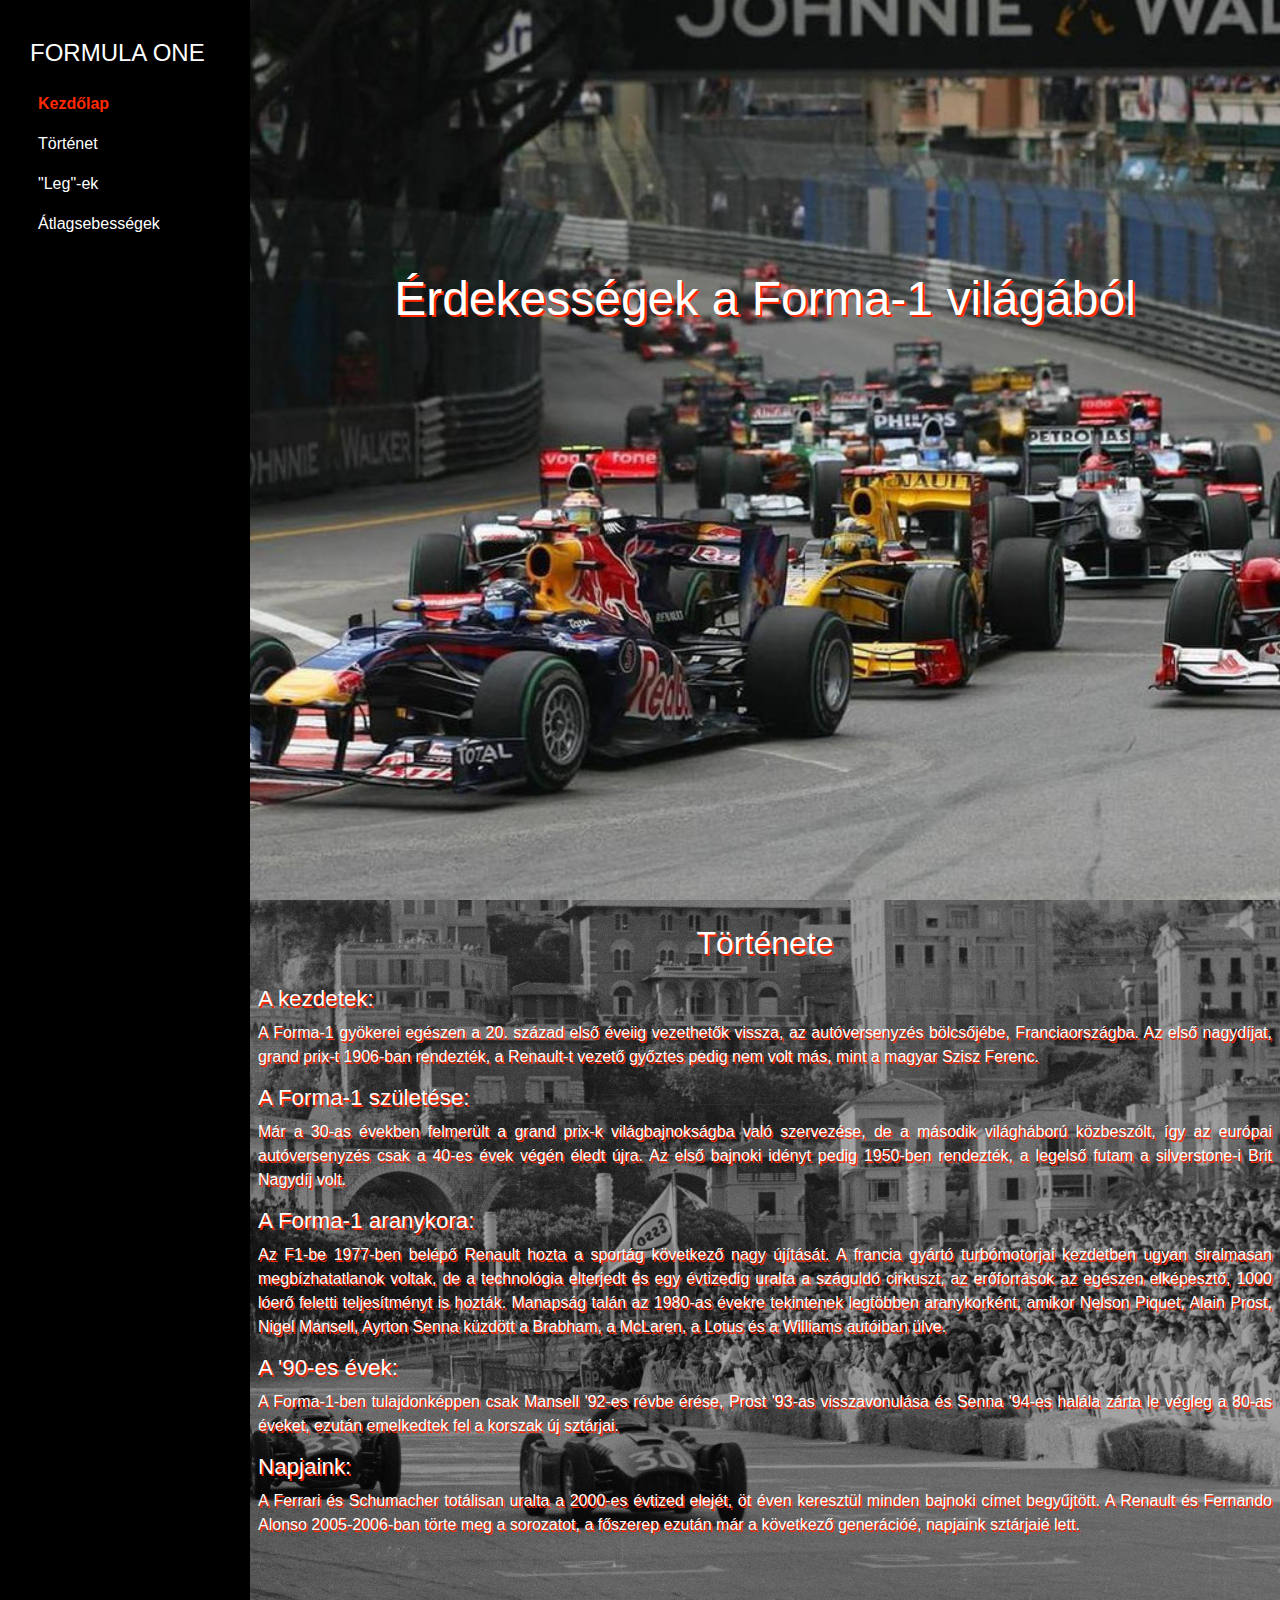
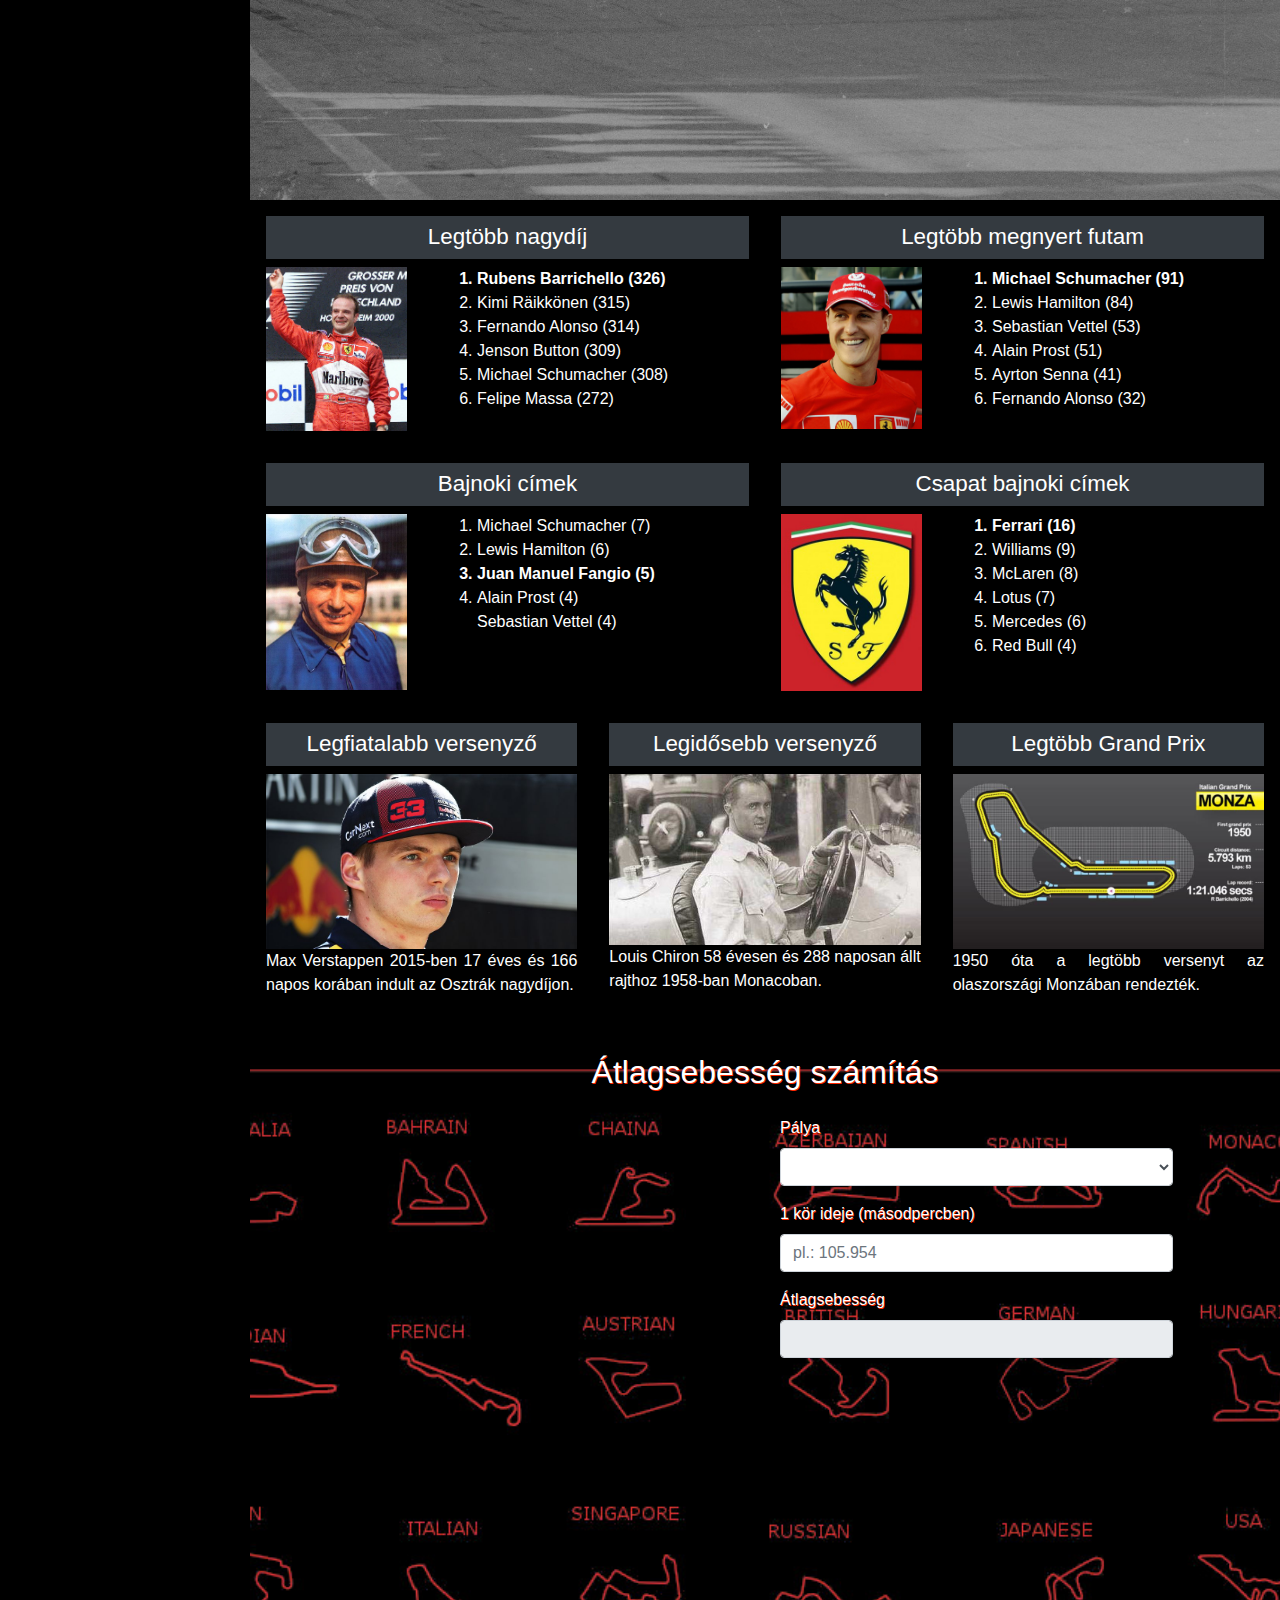
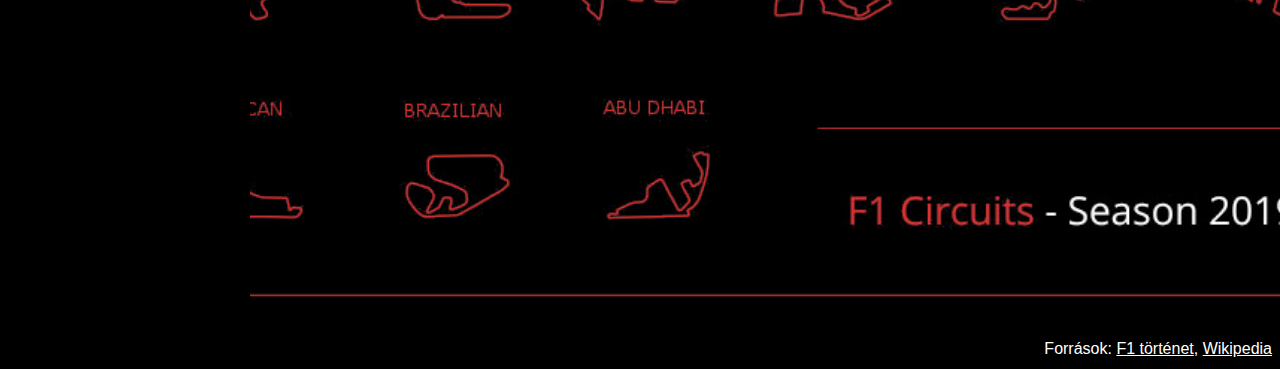
<file: Formula/index.html>
<!DOCTYPE html>
<html lang="hu">
<head>
	<meta charset="utf-8">
	<title>Formula One</title>
    <meta name="viewport" content="width=device-width, initial-scale=1.0">
    <link rel="stylesheet" href="bootstrap.min.css">
	<link rel="stylesheet" href="site.css" type="text/css">
    <script src="jquery.min.js"></script>
	<script src="main.js"></script>
</head>

<body>
    <nav class="sidebar navbar navbar-expand-lg navbar-dark bg-dark d-lg-block">
        <h1 class="navbar-brand">
            FORMULA ONE
        </h1>
        <button class="navbar-toggler" type="button" data-toggle="collapse" data-target="#navbarNavDropdown" aria-controls="navbarNavDropdown" aria-expanded="false"
            aria-label="Toggle navigation">
            <span class="navbar-toggler-icon"></span>
        </button>

        <div class="collapse navbar-collapse" id="navbarNavDropdown">
            <ul class="navbar-nav flex-column">
                <li class="nav-item active">
                    <a class="nav-link text-white" href="#home">Kezdőlap</a>
                </li>
                <li class="nav-item">
                    <a class="nav-link text-white" href="#history">Történet</a>
                </li>
				<li class="nav-item">
                    <a class="nav-link text-white" href="#records">"Leg"-ek</a>
                </li>
                <li class="nav-item">
                    <a class="nav-link text-white" href="#avgspeed">Átlagsebességek</a>
                </li>
            </ul>
        </div>
    </nav>

    <main class="main-content">
        <section id="home" class="section-100 bg-image">
            <h1 class="text-center">Érdekességek a Forma-1 világából</h1>
        </section>

        <section id="history" class="section-100 bg-image p-2">
			<h2 class="text-center py-3">Története</h2>
			<h3>A kezdetek:</h3>
			<p>A Forma-1 gyökerei egészen a 20. század első éveiig vezethetők vissza, az autóversenyzés bölcsőjébe, Franciaországba. Az első nagydíjat, grand prix-t 1906-ban rendezték, a Renault-t vezető győztes pedig nem volt más, mint a magyar Szisz Ferenc.</p>

			<h3>A Forma-1 születése:</h3>
			<p>Már a 30-as években felmerült a grand prix-k világbajnokságba való szervezése, de a második világháború közbeszólt, így az európai autóversenyzés csak a 40-es évek végén éledt újra. Az első bajnoki idényt pedig 1950-ben rendezték, a legelső futam a silverstone-i Brit Nagydíj volt.</p>

			<h3>A Forma-1 aranykora:</h3>
			<p>Az F1-be 1977-ben belépő Renault hozta a sportág következő nagy újítását. A francia gyártó turbómotorjai kezdetben ugyan siralmasan megbízhatatlanok voltak, de a technológia elterjedt és egy évtizedig uralta a száguldó cirkuszt, az erőforrások az egészen elképesztő, 1000 lóerő feletti teljesítményt is hozták. Manapság talán az 1980-as évekre tekintenek legtöbben aranykorként, amikor Nelson Piquet, Alain Prost, Nigel Mansell, Ayrton Senna küzdött a Brabham, a McLaren, a Lotus és a Williams autóiban ülve.</p>

			<h3>A '90-es évek:</h3>
			<p>A Forma-1-ben tulajdonképpen csak Mansell '92-es révbe érése, Prost '93-as visszavonulása és Senna '94-es halála zárta le végleg a 80-as éveket, ezután emelkedtek fel a korszak új sztárjai.</p>

			<h3>Napjaink:</h3>
			<p>A Ferrari és Schumacher totálisan uralta a 2000-es évtized elejét, öt éven keresztül minden bajnoki címet begyűjtött. A Renault és Fernando Alonso 2005-2006-ban törte meg a sorozatot, a főszerep ezután már a következő generációé, napjaink sztárjaié lett.</p>
        </section>

        <section id="records">
            <div class="row mx-0">
                <div class="bg-black col-sm-12 col-md-6 p-3">
                    <h3 class="bg-dark p-2 col-sm-12 text-center">
                        Legtöbb nagydíj
                    </h3>
                    <div class="row">
                        <img class="col-sm-4" src="img/rubens_barrichello.jpg" alt="Rubens Barrichello">
                        <div class="col-sm-8">
                            <ol>
                                <li class="kiemelt">Rubens Barrichello (326)</li>
                                <li>Kimi Räikkönen (315)</li>
                                <li>Fernando Alonso (314)</li>
                                <li>Jenson Button (309)</li>
                                <li>Michael Schumacher (308)</li>
                                <li>Felipe Massa (272)</li>
                            </ol>
                        </div>
                    </div>
                </div>

                <div class="bg-black col-sm-12 col-md-6 p-3">
                    <h3 class="bg-dark p-2 col-sm-12 text-center">
                        Legtöbb megnyert futam
                    </h3>
                    <div class="row">
                        <img class="col-sm-4" src="img/michael_schumacher.jpg" alt="Michael Schumacher">
                        <div class="col-sm-8">
                            <ol>
                                <li class="kiemelt">Michael Schumacher (91)</li>
                                <li>Lewis Hamilton (84)</li>
                                <li>Sebastian Vettel (53)</li>
                                <li>Alain Prost (51)</li>
                                <li>Ayrton Senna (41)</li>
                                <li>Fernando Alonso (32)</li>
                            </ol>
                        </div>
                    </div>
                </div>

                <div class="bg-black col-sm-12 col-md-6 p-3">
                    <h3 class="bg-dark p-2 col-sm-12 text-center">
                        Bajnoki címek
                    </h3>
                    <div class="row">
                        <img class="col-sm-4" src="img/juan_manuel-fangio.jpg" alt="Juan Manuel Fangio">
                        <div class="col-sm-8">
                            <ol>
                                <li>Michael Schumacher (7)</li>
                                <li>Lewis Hamilton (6)</li>
                                <li class="kiemelt">Juan Manuel Fangio (5)</li>
                                <li>
                                    Alain Prost (4)
                                    <br>
                                    Sebastian Vettel (4)
                                </li>
                            </ol>
                        </div>
                    </div>
                </div>

                <div class="bg-black col-sm-12 col-md-6 p-3">
                    <h3 class="bg-dark p-2 col-sm-12 text-center">
                        Csapat bajnoki címek
                    </h3>
                    <div class="row">
                        <img class="col-sm-4" src="img/ferrari.jpg" alt="Ferrari">
                        <div class="col-sm-8">
                            <ol>
                                <li class="kiemelt">Ferrari (16)</li>
                                <li>Williams (9)</li>
                                <li>McLaren (8)</li>
                                <li>Lotus (7)</li>
                                <li>Mercedes (6)</li>
                                <li>Red Bull (4)</li>
                            </ol>
                        </div>
                    </div>
                </div>

                <!-- Legfiatalabb versenyző -->
				<div class="bg-black col-sm-12 col-md-4 p-3 text-center">
					<h3 class="bg-dark p-2 w-100">Legfiatalabb versenyző</h3>
					<img class="w-100" src="img/max_verstappen.jpg" alt="Max Verstappen" title="Max Verstappen">
					<p>Max Verstappen 2015-ben 17 éves és 166 napos korában indult az Osztrák nagydíjon.</p>
				</div>
				
                <!-- Legidősebb versenyző -->
				<div class="bg-black col-sm-12 col-md-4 p-3 text-center">
					<h3 class="bg-dark p-2 w-100">Legidősebb versenyző</h3>
					<img class="w-100" src="img/louis_chiron.jpg" alt="Louis Chiron" title="Louis Chiron">
					<p>Louis Chiron 58 évesen és 288 naposan állt rajthoz 1958-ban Monacoban.</p>
				</div>

                <!-- Legtöbb Grand Prix -->
				<div class="bg-black col-sm-12 col-md-4 p-3 text-center">
					<h3 class="bg-dark p-2 w-100">Legtöbb Grand Prix</h3>
					<img class="w-100" src="img/monza_info.jpg" alt="Monza" title="Monza">
					<p>1950 óta a legtöbb versenyt az olaszországi Monzában rendezték.</p>
				</div>


            </div>
        </section>

        <section id="avgspeed" class="section-100 bg-image p-2">
            <h2 class="text-center py-3">Átlagsebesség számítás</h2>
            <div class="row mx-0">
                <div class=".d-none .d-md-block col-md-5">
                    <img id="circuitimage" class="w-100">
                </div>

                <form class="col-md-5 offset-md-1">
                    <div class="form-group">
                        <label for="circuit">Pálya</label>
                        <select class="form-control" id="circuit" oninput="calculate()">
                            <option value=""></option>
                            <option value="HUN">Hungaroring</option>
                            <option value="MON">Monaco</option>
                            <option value="BEL">Spa-Francorchamps</option>
							<option value="ITA">Monza</option>
                        </select>
                    </div>
                    <div class="form-group">
                        <label for="laptime">1 kör ideje (másodpercben)</label>
                        <input type="number" class="form-control" id="laptime" placeholder="pl.: 105.954" oninput="calculate()">
                    </div>

                    <div class="form-group">
                        <label for="averagespeed">Átlagsebesség</label>
                        <input type="text" class="form-control" id="averagespeed" readonly>
                    </div>
                </form>

                <script>
					showCircuit();
                </script>

            </div>

        </section>
    </main>

    <audio id="f1sound">
        <source src="fromula-one-car-sound.mp3" type="audio/mpeg">
    </audio>

    <footer class="text-right p-2">
        Források: <a href="http://formula.uw.hu/f1tortenet.html">F1 történet</a>, <a href="https://en.wikipedia.org/wiki/List_of_Formula_One_driver_records">Wikipedia</a>
    </footer>


    <script src="popper.min.js"></script>
    <script src="bootstrap.min.js"></script>
</body>

</html>
</file>
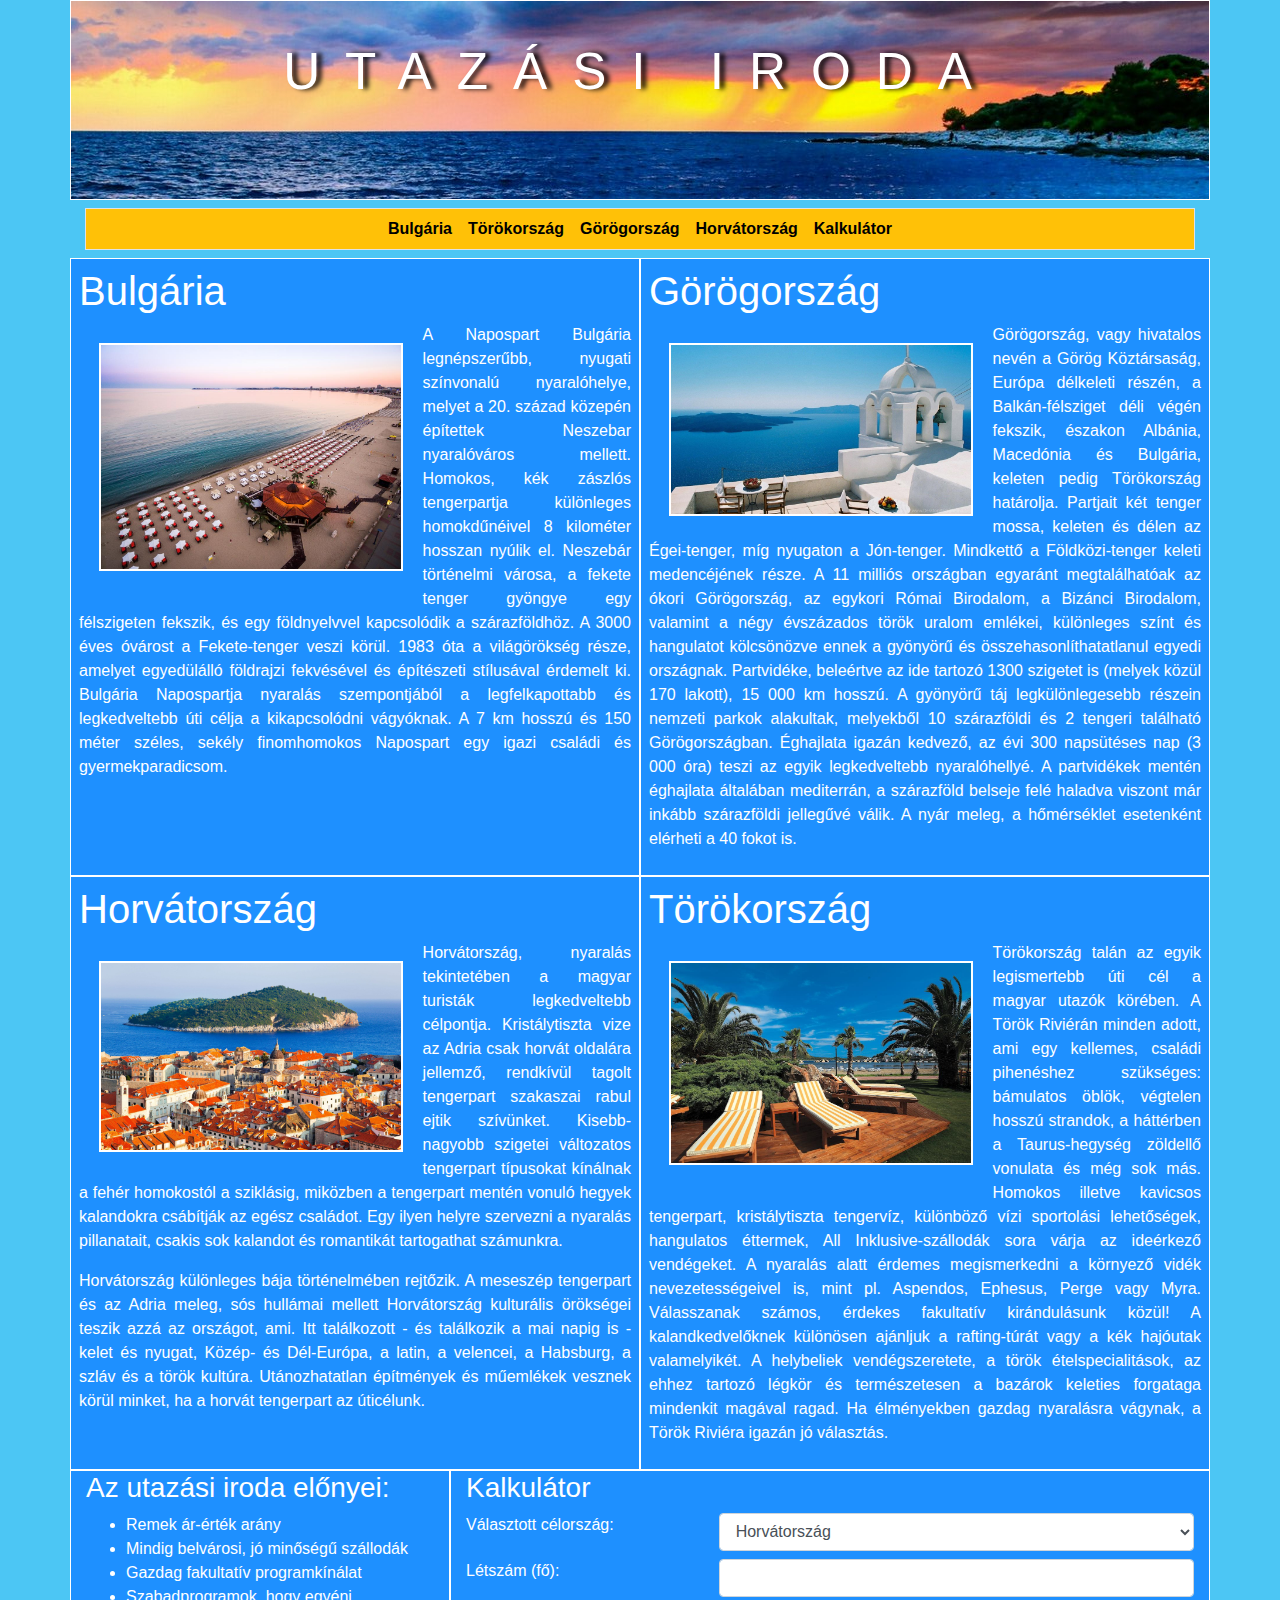
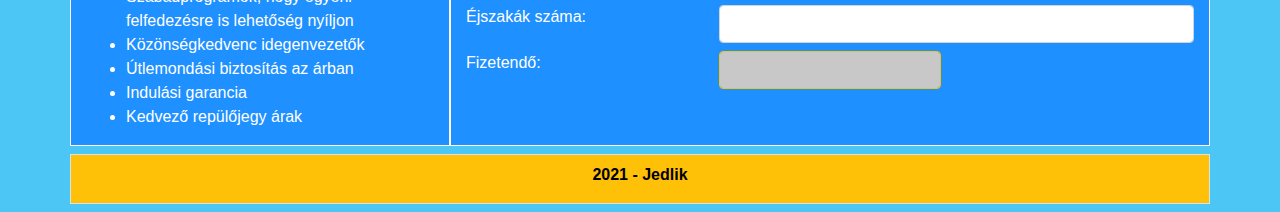
<file: utazasi/index.html>
﻿<!DOCTYPE html>
<html lang="hu">

<head>
	<meta charset="utf-8">
	<title>Utazás</title>
    <meta name="viewport" content="width=device-width, initial-scale=1.0">
    <link rel="stylesheet" href="bootstrap.min.css">
	<link rel="stylesheet" href="style.css">
    <script src="jquery.min.js"></script>
    <script src="popper.min.js"></script>
    <script src="bootstrap.min.js"></script>
	<script src="kalkulal.js"></script>
    <meta http-equiv="X-UA-Compatible" content="ie=edge">
</head>

<body>
    <header class="container">
        <h1>Utazási iroda</h1>      
    </header>

    <div class="container">
        <!--Menü-->
        <nav class="navbar navbar-expand-sm bg-warning navbar-light justify-content-center my-2 py-0 border">
            <ul class="navbar-nav font-weight-bold">
                <li class="nav-item ">
                    <a class="nav-link" href="#bulgaria">Bulgária</a>
                </li>
                <li class="nav-item">
                    <a class="nav-link" href="#torok">Törökország</a>
                </li>
                <li class="nav-item">
                    <a class="nav-link" href="#gorog">Görögország</a>
                </li>
                <li class="nav-item">
                    <a class="nav-link" href="#horvat">Horvátország</a>
                </li>
				<li class="nav-item">
                    <a class="nav-link" href="#kalkulator">Kalkulátor</a>
                </li>
            </ul>
        </nav>
     
        
        <!--Országok-->
        <div class="row">
            <div class="col-lg-6 p-2 border border-white orszag">
                <h1 id="bulgaria">Bulgária</h1>
				<img class="cikkep" src="bulgaria.jpg" alt="Bulgária" title="Bulgária">
                <p>A Napospart Bulgária legnépszerűbb, nyugati színvonalú nyaralóhelye, melyet a 20. század közepén építettek Neszebar nyaralóváros mellett. Homokos, kék zászlós tengerpartja különleges homokdűnéivel 8 kilométer hosszan nyúlik el. Neszebár történelmi városa, a fekete tenger gyöngye egy félszigeten fekszik, és egy földnyelvvel kapcsolódik a szárazföldhöz. A 3000 éves óvárost a Fekete-tenger veszi körül. 1983 óta a világörökség része, amelyet egyedülálló földrajzi fekvésével és építészeti stílusával érdemelt ki. Bulgária Napospartja nyaralás szempontjából a legfelkapottabb és legkedveltebb úti célja a kikapcsolódni vágyóknak. A 7 km hosszú és 150 méter széles, sekély finomhomokos Napospart egy igazi családi és gyermekparadicsom.</p>
            </div>
            <div class="col-lg-6 p-2 border border-white orszag">
                <h1 id="gorog">Görögország</h1>
				<img class="cikkep" src="gorogorszag.jpg" alt="Görögország" title="Görögország">
                <p>Görögország, vagy hivatalos nevén a Görög Köztársaság, Európa délkeleti részén, a Balkán-félsziget déli végén fekszik, északon Albánia, Macedónia és Bulgária, keleten pedig Törökország határolja. Partjait két tenger mossa, keleten és délen az Égei-tenger, míg nyugaton a Jón-tenger. Mindkettő a Földközi-tenger keleti medencéjének része. A 11 milliós országban egyaránt megtalálhatóak az ókori Görögország, az egykori Római Birodalom, a Bizánci Birodalom, valamint a négy évszázados török uralom emlékei, különleges színt és hangulatot kölcsönözve ennek a gyönyörű és összehasonlíthatatlanul egyedi országnak. Partvidéke, beleértve az ide tartozó 1300 szigetet is (melyek közül 170 lakott), 15 000 km hosszú. A gyönyörű táj legkülönlegesebb részein nemzeti parkok alakultak, melyekből 10 szárazföldi és 2 tengeri található Görögországban. Éghajlata igazán kedvező, az évi 300 napsütéses nap (3 000 óra) teszi az egyik legkedveltebb nyaralóhellyé. A partvidékek mentén éghajlata általában mediterrán, a szárazföld belseje felé haladva viszont már inkább szárazföldi jellegűvé válik. A nyár meleg, a hőmérséklet esetenként elérheti a 40 fokot is.</p>
            </div>
        </div>
        <div class="row">
            <div class="col-lg-6 p-2 border border-white orszag">
                <h1 id="horvat">Horvátország</h1>
				<img class="cikkep" src="horvatorszag.jpg" alt="Horvátország" title="Horvátország">
                <p>Horvátország, nyaralás tekintetében a magyar turisták legkedveltebb célpontja. Kristálytiszta vize az Adria csak horvát oldalára jellemző, rendkívül tagolt tengerpart szakaszai rabul ejtik szívünket. Kisebb-nagyobb szigetei változatos tengerpart típusokat kínálnak a fehér homokostól a sziklásig, miközben a tengerpart mentén vonuló hegyek kalandokra csábítják az egész családot. Egy ilyen helyre szervezni a nyaralás pillanatait, csakis sok kalandot és romantikát tartogathat számunkra.</p>
                <p>Horvátország különleges bája történelmében rejtőzik. A meseszép tengerpart és az Adria meleg, sós hullámai mellett Horvátország kulturális örökségei teszik azzá az országot, ami. Itt találkozott - és találkozik a mai napig is - kelet és nyugat, Közép- és Dél-Európa, a latin, a velencei, a Habsburg, a szláv és a török kultúra. Utánozhatatlan építmények és műemlékek vesznek körül minket, ha a horvát tengerpart az úticélunk.</p>
            </div>
            <div class="col-lg-6 p-2 border border-white orszag">
                <h1 id="torok">Törökország</h1>
				<img class="cikkep" src="torokorszag.jpg" alt="Törökország" title="Törökország">
                <p>Törökország talán az egyik legismertebb úti cél a magyar utazók körében. A Török Riviérán minden adott, ami egy kellemes, családi pihenéshez szükséges: bámulatos öblök, végtelen hosszú strandok, a háttérben a Taurus-hegység zöldellő vonulata és még sok más. Homokos illetve kavicsos tengerpart, kristálytiszta tengervíz, különböző vízi sportolási lehetőségek, hangulatos éttermek, All Inklusive-szállodák sora várja az ideérkező vendégeket. A nyaralás alatt érdemes megismerkedni a környező vidék nevezetességeivel is, mint pl. Aspendos, Ephesus, Perge vagy Myra. Válasszanak számos, érdekes fakultatív kirándulásunk közül! A kalandkedvelőknek különösen ajánljuk a rafting-túrát vagy a kék hajóutak valamelyikét. A helybeliek vendégszeretete, a török ételspecialitások, az ehhez tartozó légkör és természetesen a bazárok keleties forgataga mindenkit magával ragad. Ha élményekben gazdag nyaralásra vágynak, a Török Riviéra igazán jó választás.</p>
            </div>
        </div>
        <div class="row">
            <div class=" col-lg-4 border border-white orszag">
               
                <h3>Az utazási iroda előnyei:</h3>
                <ul>                
					<li>Remek ár-érték arány</li>
					<li>Mindig belvárosi, jó minőségű szállodák</li>
					<li>Gazdag fakultatív programkínálat</li>
					<li>Szabadprogramok, hogy egyéni felfedezésre is lehetőség nyíljon</li>
					<li>Közönségkedvenc idegenvezetők</li>
					<li>Útlemondási biztosítás az árban</li>
					<li>Indulási garancia</li>
					<li>Kedvező repülőjegy árak</li>
                </ul>                
            </div>
        
        
            <div class=" col-lg-8 border border-white orszag">
                <h3 id="kalkulator">Kalkulátor</h3>
                <div>
                    <form>
                        <div class="row mb-2">
                            <div class="col-12 col-md-4">
                                <label for="orszag">Választott célország:</label>
                            </div>
                            <div class="col-12 col-md-8">
                                <select class="form-control" id="orszag" onchange="szamol()" >
                                    <option value="b">Bulgária</option>
                                    <option value="g">Görögország</option>
                                    <option value="h" selected>Horvátország</option>
                                    <option value="t">Törökország</option>

                                </select>
                            </div>
                        </div>
                        <div class="row mb-2">
                            <div class="col-12 col-md-4">
                                <label for="letszam">Létszám (fő): </label>
                            </div>
                            <div class="col-12 col-md-8">
                                <input class="form-control" type="number" id="letszam" min="0" onchange="szamol()" >
                            </div>
                        </div>
                        <div class="row mb-2">
                            <div class="col-12 col-md-4">
                                <label for="ejszaka">Éjszakák száma: </label>
                            </div>
                            <div class="col-12 col-md-8">
                                <input class="form-control" type="number" id="ejszaka" min="0" onchange="szamol()" >
                            </div>
                        </div>

                       
                        <div class="row mb-2">
                            <div class="col-12 col-md-4">
                                <label for="eredmeny">Fizetendő:</label>
                            </div>
                            <div class="col-12 col-md-4">
                                <input type="text" class="form-control" id="eredmeny" disabled>
                            </div>
                            
                        </div>
                    </form>
                </div>
                <div>
                </div>
            </div>

        </div>
    </div>
    <footer class="container my-2 p-2 bg-warning border">
        <p>2021 - Jedlik</p>
    </footer>
   
</body>
</html>
</file>
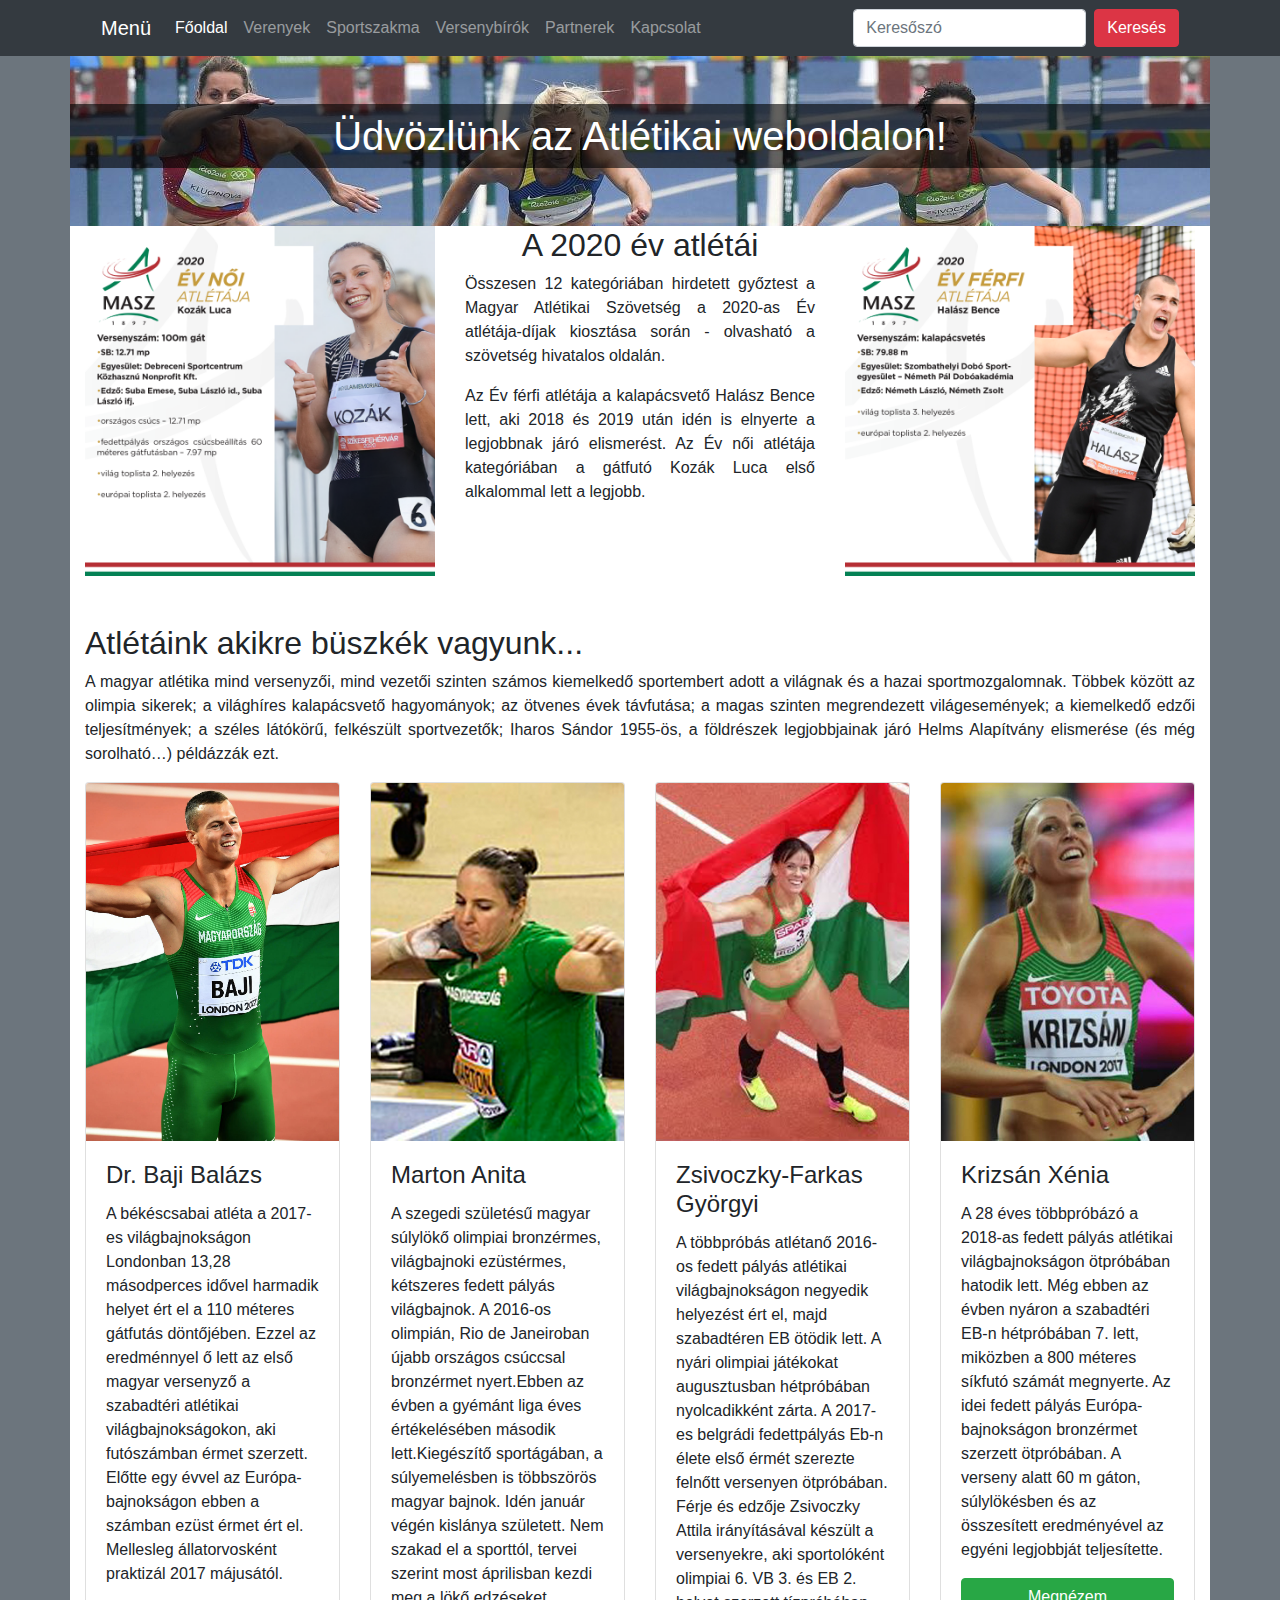
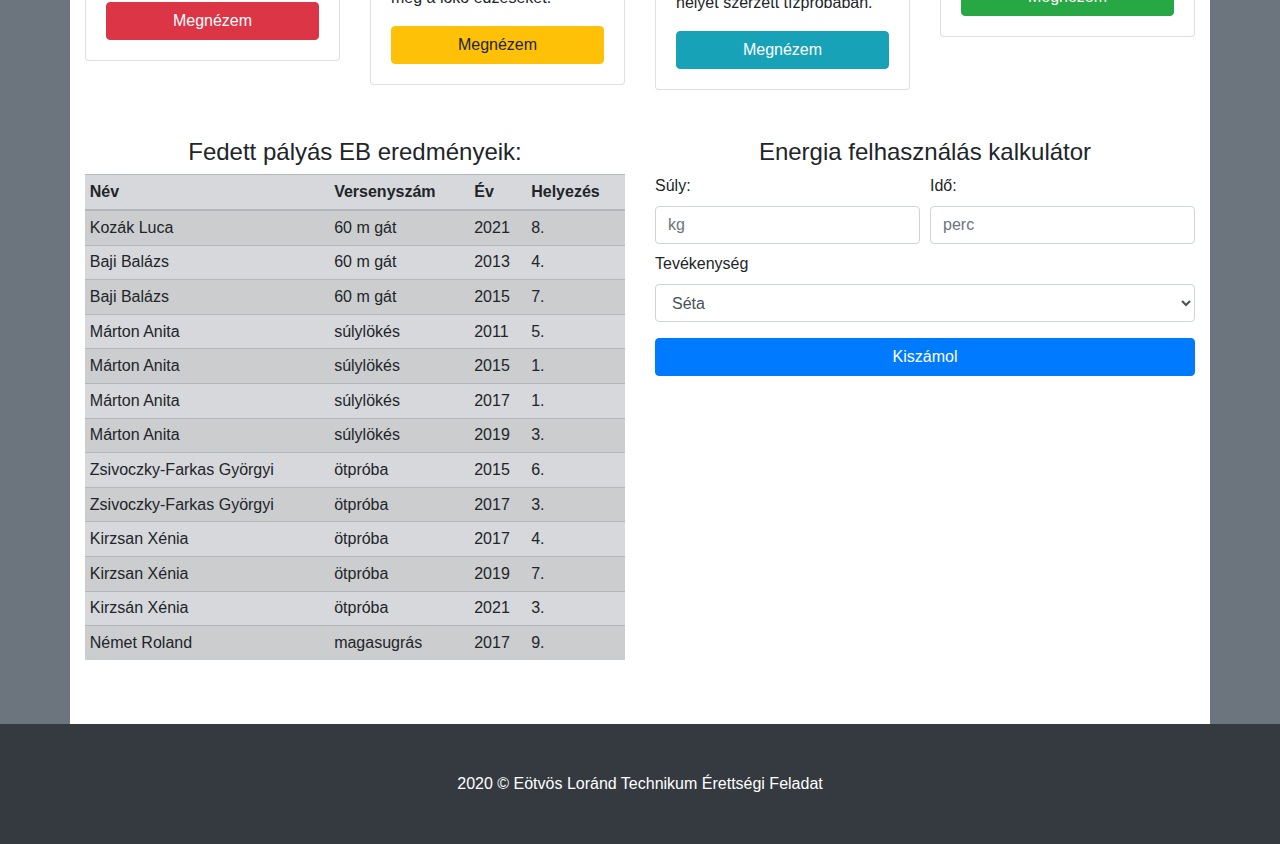
<file: atletika/atletika.html>
<!DOCTYPE html>
<html lang="hu">
<head>
    <meta charset="utf-8">
    <meta http-equiv="X-UA-Compatible" content="IE=edge">
    <meta name="viewport" content="width=device-width, initial-scale=1.0">
    <title>Atlétika</title>
    <link rel="stylesheet" href="css/bootstrap.min.css">
	<link rel="stylesheet" href="atletika.css">
   
    <script src="js/jquery.js"></script>
    <script src="js/bootstrap.js"></script>
	<script src="atletika.js"></script>
   
</head>
<body class="bg-secondary">

   <header class="bg-dark">
    <div class="container">
        <nav class="navbar navbar-expand-lg navbar-dark bg-dark">
            <a class="navbar-brand" href="#">Menü</a>
            <button class="navbar-toggler" type="button" data-toggle="collapse" data-target="#navbarSupportedContent" aria-controls="navbarSupportedContent" aria-expanded="false" aria-label="Toggle navigation">
              <span class="navbar-toggler-icon"></span>
            </button>

            <div class="collapse navbar-collapse" id="navbarSupportedContent">
              <ul class="navbar-nav mr-auto">
                <li class="nav-item active">
                  <a class="nav-link" href="#">Főoldal <span class="sr-only">(jelenlegi)</span></a>
                </li>
                <li class="nav-item">
                  <a class="nav-link" href="#">Verenyek</a>
                </li>
                <li class="nav-item">
                    <a class="nav-link" href="#">Sportszakma</a>
                </li>
                <li class="nav-item">
                    <a class="nav-link" href="#">Versenybírók</a>
                </li>
                <li class="nav-item">
                    <a class="nav-link" href="#">Partnerek</a>
                </li>		   
			    <li class="nav-item">
                    <a class="nav-link" href="https://atletika.hu" target="_blank">Kapcsolat</a>
                </li> 
              </ul>
              <form class="form-inline my-2 my-lg-0">
                <input class="form-control mr-sm-2" type="search" placeholder="Keresőszó" aria-label="Keresőszó">
                <button class="btn btn-danger my-2 my-sm-0" type="submit">Keresés</button>
              </form>
            </div>
          </nav>
    </div>
</header> 

<section class="container c-banner">
    <div class="row">
        <div class="col-12 p-0">
            <h1 class="text-center mt-5 cbg-trans-dark text-white p-2">Üdvözlünk az Atlétikai weboldalon!</h1>
        </div>
    </div>
</section>

<section class="container bg-white">
    <div class="row">
        <div class="col-12 col-sm-6 col-lg-4">
            <img src="./img/evnoiatletaja_2020_Kozak_luca.png" class="img-fluid">
        </div>
        <div class="col-12 col-sm-6 col-lg-4 text-center">
            <h2>A 2020 év atlétái</h2>
            <p class="text-justify">Összesen 12 kategóriában hirdetett győztest a Magyar Atlétikai Szövetség a 2020-as Év atlétája-díjak kiosztása során - olvasható a szövetség hivatalos oldalán.
             </p>
             <p class="text-justify">Az Év férfi atlétája a kalapácsvető Halász Bence lett, aki 2018 és 2019 után idén is elnyerte a legjobbnak járó elismerést. Az Év női atlétája kategóriában a gátfutó Kozák Luca első alkalommal lett a legjobb.
            </p>
        </div>
        <div class="col-12 col-sm-12 col-lg-4">
            <img src="./img/evferfiatletaja_2020_Halasz_Bence.png" class="img-fluid">
        </div>
        
    </div>
</section>

<section class="container bg-white pt-5 pb-5">
    <div class="row">
        <div class="col-12">
         <h2>Atlétáink akikre büszkék vagyunk...</h2>
         <p class="text-justify">
            A magyar atlétika mind versenyzői, mind vezetői szinten számos kiemelkedő sportembert adott a világnak és a hazai sportmozgalomnak. Többek között az olimpia sikerek; a világhíres kalapácsvető hagyományok; az ötvenes évek távfutása; a magas szinten megrendezett világesemények; a kiemelkedő edzői teljesítmények; a széles látókörű, felkészült sportvezetők; Iharos Sándor 1955-ös, a földrészek  legjobbjainak járó Helms Alapítvány elismerése (és még sorolható…) példázzák ezt.</p>
        <p></p>
        </div>
		<div class="card-group">
          <div class="col-12 col-sm-6 col-md-3">
            <div class="card">
                <img class="card-img-top" src="./img/baiBalazs_port.jpg" alt="Dr. Baji Balázs" title="Bai Balázs">
                <div class="card-body">
                  <h4 class="card-title">Dr. Baji Balázs</h4>
                  <p class="card-text">A békéscsabai atléta a 2017-es világbajnokságon Londonban 13,28 másodperces idővel harmadik helyet ért el a 110 méteres gátfutás döntőjében. Ezzel az eredménnyel ő lett az első magyar versenyző a szabadtéri atlétikai világbajnokságokon, aki futószámban érmet szerzett. Előtte egy évvel az Európa-bajnokságon ebben a számban ezüst érmet ért el. Mellesleg állatorvosként praktizál 2017 májusától.</p>
                  <a href="#" class="btn btn-danger btn-block">Megnézem</a>
                </div>
              </div>
          </div>
          <div class="col-12 col-sm-6 col-md-3">
            <div class="card">
                <img class="card-img-top" src="./img/martonAnita_port.jpg" alt="Marton Anita" title="Marton Anita">
                <div class="card-body">
                  <h4 class="card-title">Marton Anita</h4>
                  <p class="card-text">A szegedi születésű magyar súlylökő olimpiai bronzérmes, világbajnoki ezüstérmes, kétszeres fedett pályás világbajnok. A 2016-os olimpián, Rio de Janeiroban újabb országos csúccsal bronzérmet nyert.Ebben az évben a gyémánt liga éves értékelésében második lett.Kiegészítő sportágában, a súlyemelésben is többszörös magyar bajnok. Idén január végén kislánya született. Nem szakad el a sporttól, tervei szerint most áprilisban kezdi meg a lökő edzéseket.</p>
                  <a href="#" class="btn btn-warning btn-block">Megnézem</a>
                </div>
              </div>
          </div>
          <div class="col-12 col-sm-6 col-md-3">
            <div class="card">
                <img class="card-img-top" src="./img/farkasGyorgyi_port.jpg" alt="Farkas Györgyi" title="Farkas Györgyi">
                <div class="card-body">
                  <h4 class="card-title">Zsivoczky-Farkas Györgyi</h4>
                  <p class="card-text">A többpróbás atlétanő 2016-os fedett pályás atlétikai világbajnokságon negyedik helyezést ért el, majd szabadtéren EB ötödik lett. A nyári olimpiai játékokat augusztusban hétpróbában nyolcadikként zárta. A 2017-es belgrádi fedettpályás Eb-n élete első érmét szerezte felnőtt versenyen ötpróbában. Férje és edzője Zsivoczky Attila irányításával készült a versenyekre, aki sportolóként olimpiai 6. VB 3. és EB 2. helyet szerzett tízpróbában.</p>
                  <a href="#" class="btn btn-info btn-block">Megnézem</a>
                </div>
              </div>
          </div>
		  <div class="col-12 col-sm-6 col-md-3">
            <div class="card">
                <img class="card-img-top" src="./img/kirzsanXenia_port.jpg" alt="Krizsán Xénia" title="Krizsán Xénia">
                <div class="card-body">
                  <h4 class="card-title">Krizsán Xénia</h4>
                  <p class="card-text">A 28 éves többpróbázó a 2018-as fedett pályás atlétikai világbajnokságon ötpróbában hatodik lett. Még ebben az évben nyáron a szabadtéri  EB-n hétpróbában 7. lett, miközben a 800 méteres síkfutó számát megnyerte. Az idei fedett pályás Európa-bajnokságon bronzérmet szerzett ötpróbában. A verseny alatt 60 m gáton, súlylökésben és az összesített eredményével az egyéni legjobbját teljesítette.</p>
                  <a href="#" class="btn btn-success btn-block">Megnézem</a>
                </div>
              </div>
          </div>
		
        </div>
    </div>
</section>

<section class="container bg-white pb-5 ">
    <div class="row">
    <div class="col-12 col-md-6">
        <h4 class="text-center">Fedett pályás EB eredményeik:</h4>
        <table class="table table-secondary table-sm table-hover table-striped">
            <thead>
                <tr>
                    <th>Név</th>
                    <th>Versenyszám</th>
                    <th>Év</th>
                    <th>Helyezés</th>
                </tr>
            </thead>
            <tbody>
                <tr>
                    <td>Kozák Luca</td>
                    <td>60 m gát</td>
                    <td>2021</td>
                    <td>8.</td>
                </tr>
                <tr>
                    <td>Baji Balázs</td>
                    <td>60 m gát</td>
                    <td>2013</td>
                    <td>4.</td>
                </tr>
                <tr>
                    <td>Baji Balázs</td>
                    <td>60 m gát</td>
                    <td>2015</td>
                    <td>7.</td>
                </tr>
                <tr>
                    <td>Márton Anita</td>
                    <td>súlylökés</td>
                    <td>2011</td>
                    <td>5.</td>
                </tr>
                <tr>
                    <td>Márton Anita</td>
                    <td>súlylökés</td>
                    <td>2015</td>
                    <td>1.</td>
                </tr>
                <tr>
                    <td>Márton Anita</td>
                    <td>súlylökés</td>
                    <td>2017</td>
                    <td>1.</td>
                </tr>
                <tr>
                    <td>Márton Anita</td>
                    <td>súlylökés</td>
                    <td>2019</td>
                    <td>3.</td>
                </tr>
                <tr>
                    <td>Zsivoczky-Farkas Györgyi</td>
                    <td>ötpróba</td>
                    <td>2015</td>
                    <td>6.</td>
                </tr>
                <tr>
                    <td>Zsivoczky-Farkas Györgyi</td>
                    <td>ötpróba</td>
                    <td>2017</td>
                    <td>3.</td>
                </tr>
                <tr>
                    <td>Kirzsan Xénia</td>
                    <td>ötpróba</td>
                    <td>2017</td>
                    <td>4.</td>
                </tr>
                <tr>
                    <td>Kirzsan Xénia</td>
                    <td>ötpróba</td>
                    <td>2019</td>
                    <td>7.</td>
                </tr>
                <tr>
                    <td>Kirzsán Xénia</td>
                    <td>ötpróba</td>
                    <td>2021</td>
                    <td>3.</td>
                </tr>
				<tr>
                    <td>Német Roland</td>
                    <td>magasugrás</td>
                    <td>2017</td>
                    <td>9.</td>
                </tr>
		
            </tbody>
        </table>
    </div>

    <div class="col-12  col-md-6 text-center">
        <h4>Energia felhasználás kalkulátor</h4>
        <form action="#" class="text-left">
            <div class="form-row mb-2">
                <div class="col">
                    <label for="kg">Súly:</label>
                    <input type="number" class="form-control" placeholder="kg" id="kg">
                </div>
                <div class="col">
                    <label for="perc">Idő:</label>
                    <input type="number" class="form-control" placeholder="perc" id="perc">
                </div>
            </div>
            
            <div class="form-group">
                <label for="tevekenyseg">Tevékenység</label>
                <select class="form-control" id="tevekenyseg">
                  <option value="seta">Séta</option>
                  <option value="kocogas">Kocogás</option>
                  <option value="futas">Futás</option>
                </select>
             </div>
             <p id='kcal'></p>
		     <button type="button"  class="btn btn-primary btn-block" onclick="energiaKalkulalas()">Kiszámol</button>
          </form> 
    </div>

</div>
</section>
<footer class="container-fluid bg-dark">
    <div class="container text-center text-white pt-5 pb-5">
        2020 &copy; Eötvös Loránd Technikum Érettségi Feladat
    </div>
</footer>


</body>
</html>
</file>
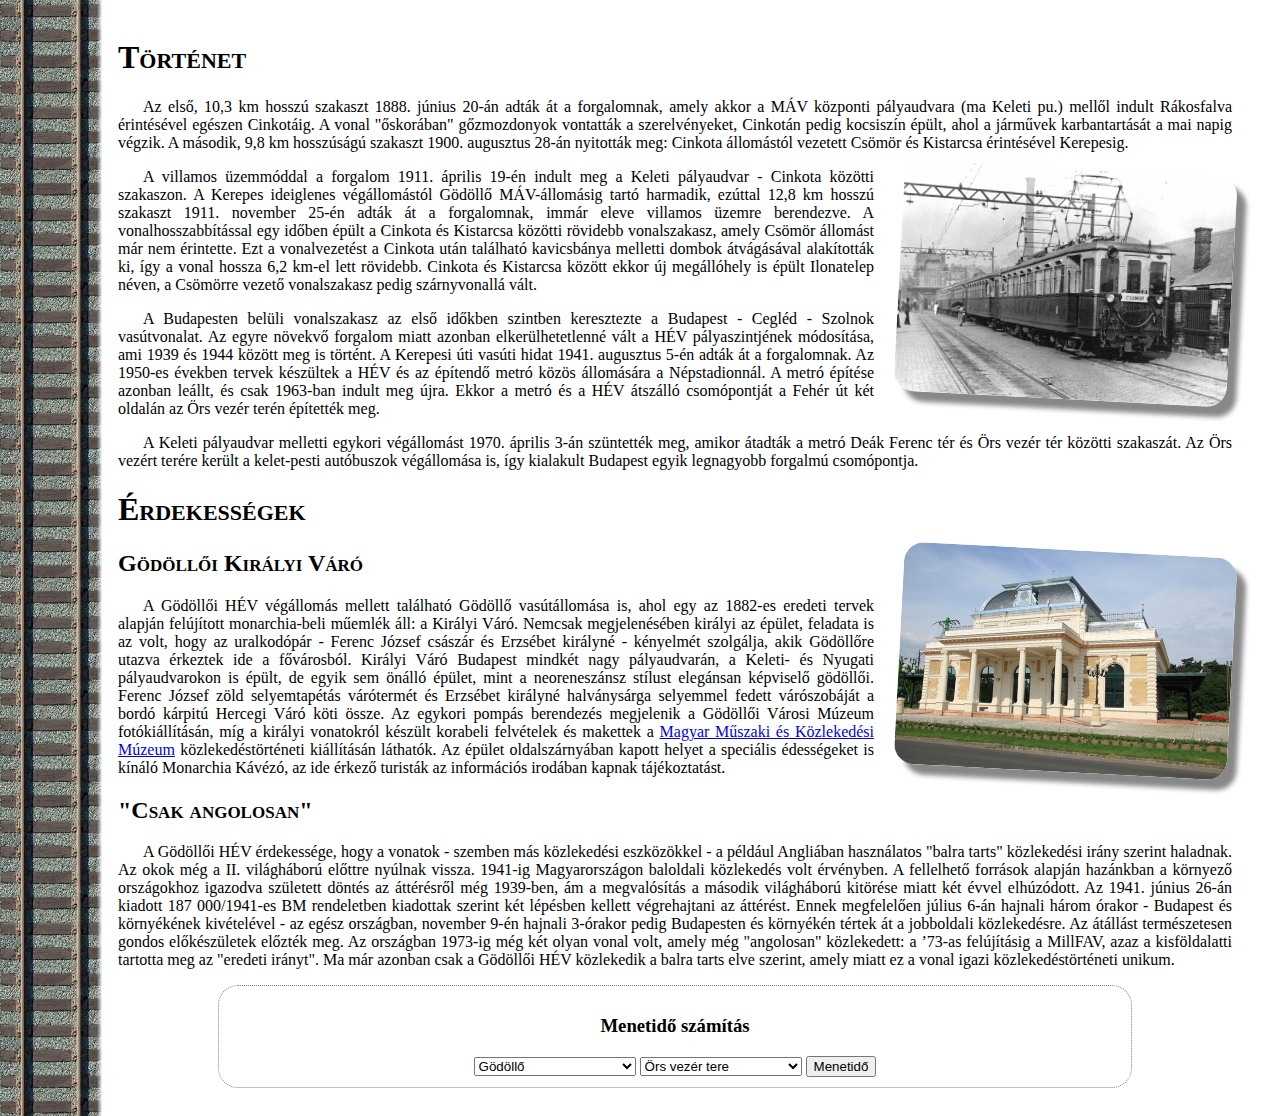
<file: Godollo/hev.html>
<!DOCTYPE html>
<html lang="hu">
<head>
	<meta charset="utf-8">
	<title>Gödöllői HÉV</title>
	<link href="hev.css" rel="stylesheet" type="text/css">
</head>
<body>
	<h1>Történet</h1>

	<p>Az első, 10,3 km hosszú szakaszt 1888. június 20-án adták át a forgalomnak, amely akkor a MÁV központi pályaudvara (ma Keleti pu.) mellől indult Rákosfalva érintésével egészen Cinkotáig. A vonal "őskorában" gőzmozdonyok vontatták a szerelvényeket, Cinkotán pedig kocsiszín épült, ahol a járművek karbantartását a mai napig végzik. A második, 9,8 km hosszúságú szakaszt 1900. augusztus 28-án nyitották meg: Cinkota állomástól vezetett Csömör és Kistarcsa érintésével Kerepesig.</p>
	<img src="m72.jpg" class="kepek" alt="Keleti pu. végállomás" title="Keleti pu. végállomás">
	<p>A villamos üzemmóddal a forgalom 1911. április 19-én indult meg a Keleti pályaudvar - Cinkota közötti szakaszon. A Kerepes ideiglenes végállomástól Gödöllő MÁV-állomásig tartó harmadik, ezúttal 12,8 km hosszú szakaszt 1911. november 25-én adták át a forgalomnak, immár eleve villamos üzemre berendezve. A vonalhosszabbítással egy időben épült a Cinkota és Kistarcsa közötti rövidebb vonalszakasz, amely Csömör állomást már nem érintette. Ezt a vonalvezetést a Cinkota után található kavicsbánya melletti dombok átvágásával alakították ki, így a vonal hossza 6,2 km-el lett rövidebb. Cinkota és Kistarcsa között ekkor új megállóhely is épült Ilonatelep néven, a Csömörre vezető vonalszakasz pedig szárnyvonallá vált.</p>

	<p>A Budapesten belüli vonalszakasz az első időkben szintben keresztezte a Budapest - Cegléd - Szolnok vasútvonalat. Az egyre növekvő forgalom miatt azonban elkerülhetetlenné vált a HÉV pályaszintjének módosítása, ami 1939 és 1944 között meg is történt. A Kerepesi úti vasúti hidat 1941. augusztus 5-én adták át a forgalomnak. Az 1950-es években tervek készültek a HÉV és az építendő metró közös állomására a Népstadionnál. A metró építése azonban leállt, és csak 1963-ban indult meg újra. Ekkor a metró és a HÉV átszálló csomópontját a Fehér út két oldalán az Örs vezér terén építették meg.</p>

	<p>A Keleti pályaudvar melletti egykori végállomást 1970. április 3-án szüntették meg, amikor átadták a metró Deák Ferenc tér és Örs vezér tér közötti szakaszát. Az Örs vezért terére került a kelet-pesti autóbuszok végállomása is, így kialakult Budapest egyik legnagyobb forgalmú csomópontja.</p>

	<h1>Érdekességek</h1>
	<img src="varo.jpg" class="kepek" alt="Királyi váró" title="Királyi váró">	
	<h2>Gödöllői Királyi Váró</h2>

	<p>A Gödöllői HÉV végállomás mellett található Gödöllő vasútállomása is, ahol egy az 1882-es eredeti tervek alapján felújított monarchia-beli műemlék áll: a Királyi Váró. Nemcsak megjelenésében királyi az épület, feladata is az volt, hogy az uralkodópár - Ferenc József császár és Erzsébet királyné - kényelmét szolgálja, akik Gödöllőre utazva érkeztek ide a fővárosból. Királyi Váró Budapest mindkét nagy pályaudvarán, a Keleti- és Nyugati pályaudvarokon is épült, de egyik sem önálló épület, mint a neoreneszánsz stílust elegánsan képviselő gödöllői. Ferenc József zöld selyemtapétás várótermét és Erzsébet királyné halványsárga selyemmel fedett várószobáját a bordó kárpitú Hercegi Váró köti össze. Az egykori pompás berendezés megjelenik a Gödöllői Városi Múzeum fotókiállításán, míg a királyi vonatokról készült korabeli felvételek és makettek a <a href="http://www.mmkm.hu/" target="_blank">Magyar Műszaki és Közlekedési Múzeum</a> közlekedéstörténeti kiállításán láthatók. Az épület oldalszárnyában kapott helyet a speciális édességeket is kínáló Monarchia Kávézó, az ide érkező turisták az információs irodában kapnak tájékoztatást.</p>

	<h2>"Csak angolosan"</h2>

	<p>A Gödöllői HÉV érdekessége, hogy a vonatok - szemben más közlekedési eszközökkel - a például Angliában használatos "balra tarts" közlekedési irány szerint haladnak. Az okok még a II. világháború előttre nyúlnak vissza. 1941-ig Magyarországon baloldali közlekedés volt érvényben. A fellelhető források alapján hazánkban a környező országokhoz igazodva született döntés az áttérésről még 1939-ben, ám a megvalósítás a második világháború kitörése miatt két évvel elhúzódott. Az 1941. június 26-án kiadott 187 000/1941-es BM rendeletben kiadottak szerint két lépésben kellett végrehajtani az áttérést. Ennek megfelelően július 6-án hajnali három órakor - Budapest és környékének kivételével - az egész országban, november 9-én hajnali 3-órakor pedig Budapesten és környékén tértek át a jobboldali közlekedésre. Az átállást természetesen gondos előkészületek előzték meg. Az országban 1973-ig még két olyan vonal volt, amely még "angolosan" közlekedett: a ’73-as felújításig a MillFAV, azaz a kisföldalatti tartotta meg az "eredeti irányt". Ma már azonban csak a Gödöllői HÉV közlekedik a balra tarts elve szerint, amely miatt ez a vonal igazi közlekedéstörténeti unikum.</p>
	<div id="urlap">
		<h3>Menetidő számítás</h3>
		<form>
			<select id="indul">
			   <option value="0" selected>Gödöllő</option>
			   <option value="2">Gödöllő, Palotakert</option>
			   <option value="4">Gödöllő, Szabadság tér</option>
			   <option value="6">Gödöllő, Erzsébet park</option>
			   <option value="11">Szentjakab</option>
			   <option value="15">Mogyoród</option>
			   <option value="19">Szilasliget</option>
			   <option value="22">Kerepes</option>
			   <option value="23">Zsófialiget</option>
			   <option value="25">Kistarcsa</option>
			   <option value="27">Kistarcsa, kórház</option>
			   <option value="30">Ilonatelep</option>
			   <option value="34">Cinkota</option>
			   <option value="36">Mátyásföld alsó</option>
			   <option value="37">Mátyásföld, Imre utca</option>
			   <option value="39">Mátyásföld, repülőtér</option>
			   <option value="41">Sashalom</option>
			   <option value="43">Nagyicce</option>
			   <option value="45">Rákosfalva</option>
			   <option value="48">Örs vezér tere</option>
			</select>
			<select id="cel">
			   <option value="0">Gödöllő</option>
			   <option value="2">Gödöllő, Palotakert</option>
			   <option value="4">Gödöllő, Szabadság tér</option>
			   <option value="6">Gödöllő, Erzsébet park</option>
			   <option value="11">Szentjakab</option>
			   <option value="15">Mogyoród</option>
			   <option value="19">Szilasliget</option>
			   <option value="22">Kerepes</option>
			   <option value="23">Zsófialiget</option>
			   <option value="25">Kistarcsa</option>
			   <option value="27">Kistarcsa, kórház</option>
			   <option value="30">Ilonatelep</option>
			   <option value="34">Cinkota</option>
			   <option value="36">Mátyásföld alsó</option>
			   <option value="37">Mátyásföld, Imre utca</option>
			   <option value="39">Mátyásföld, repülőtér</option>
			   <option value="41">Sashalom</option>
			   <option value="43">Nagyicce</option>
			   <option value="45">Rákosfalva</option>
			   <option value="48" selected>Örs vezér tere</option>
			</select>
			<input type="button" value="Menetidő" onclick="szamol()">
		</form>
	</div>
	<script>
		function szamol()
		{
			var ido = cel.value - indul.value;
			//if (ido<0) ido=ido*(-1);
			if (ido==0)
				alert("Hiba! Azonos megállókat választott ki!");
			else	
				alert("Menetidő: "+Math.abs(ido)+" perc!");
		}
		
	</script>
</body>
</html>
</file>
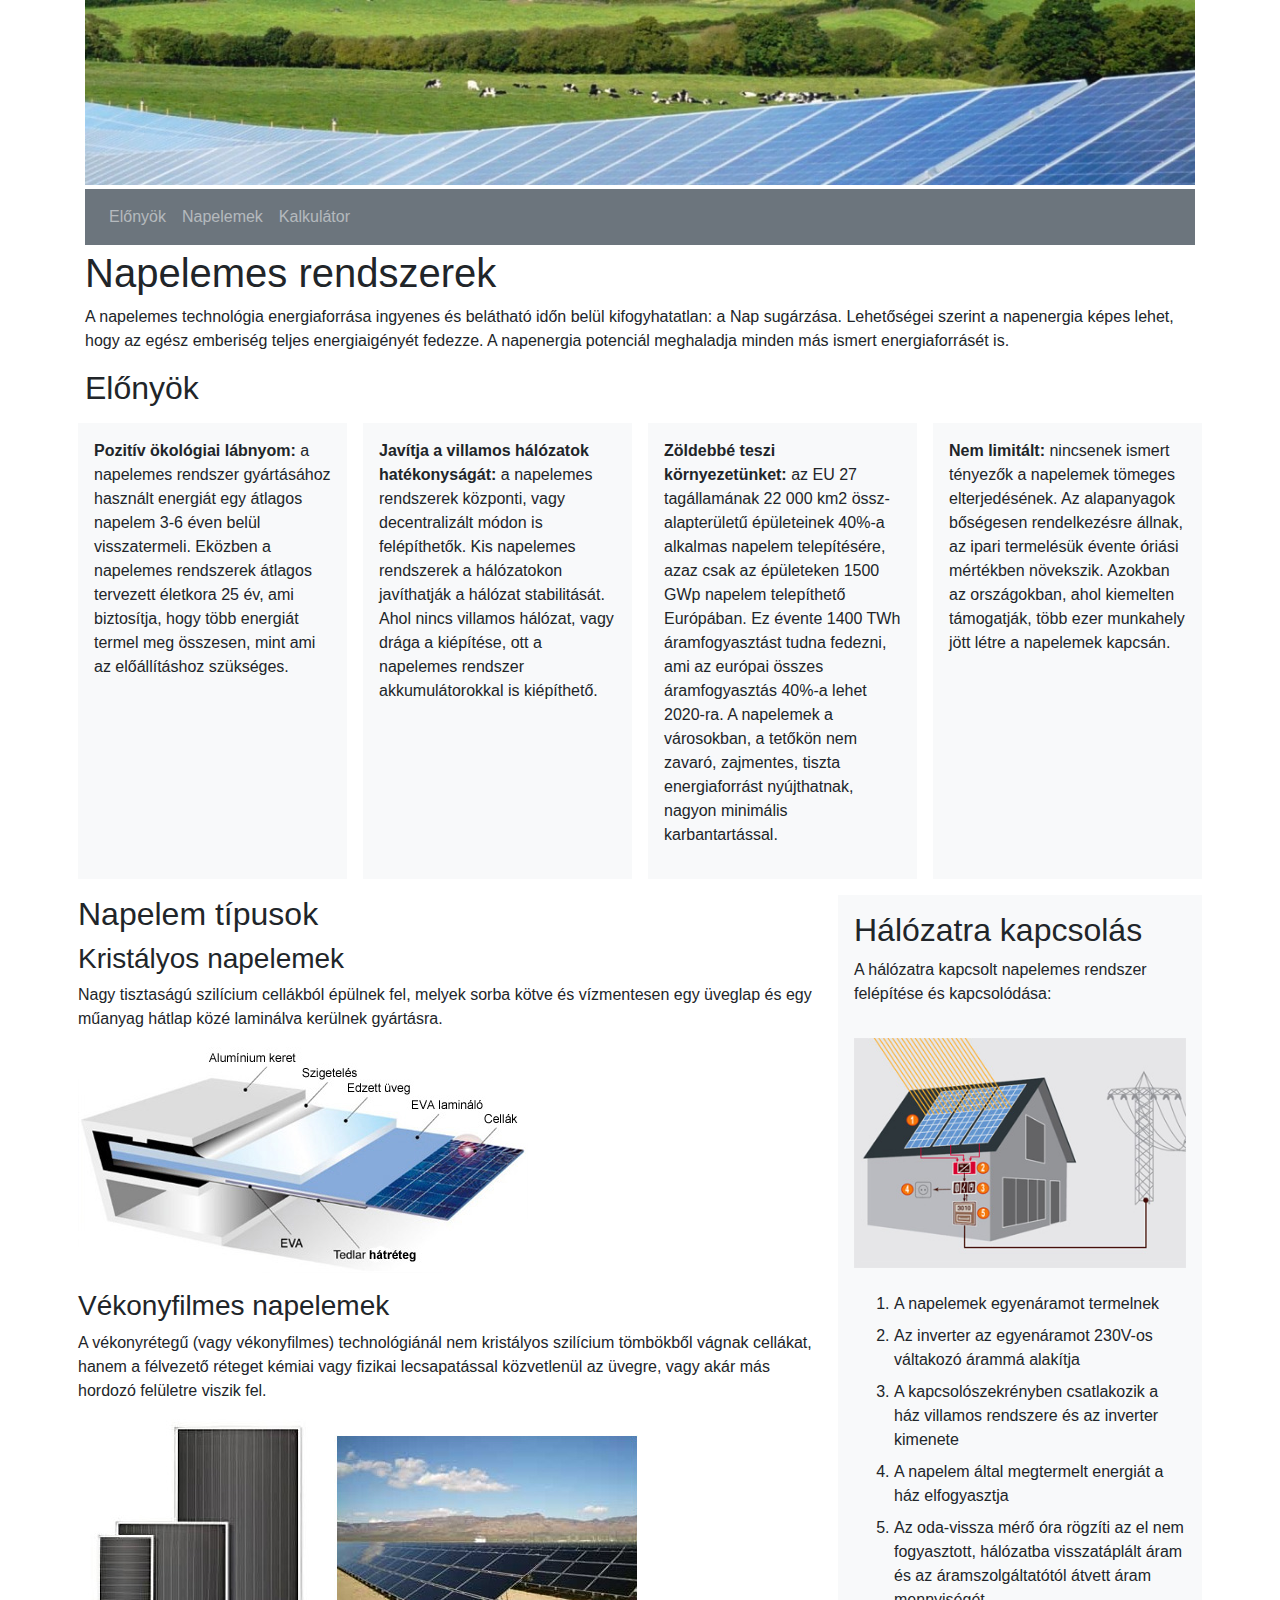
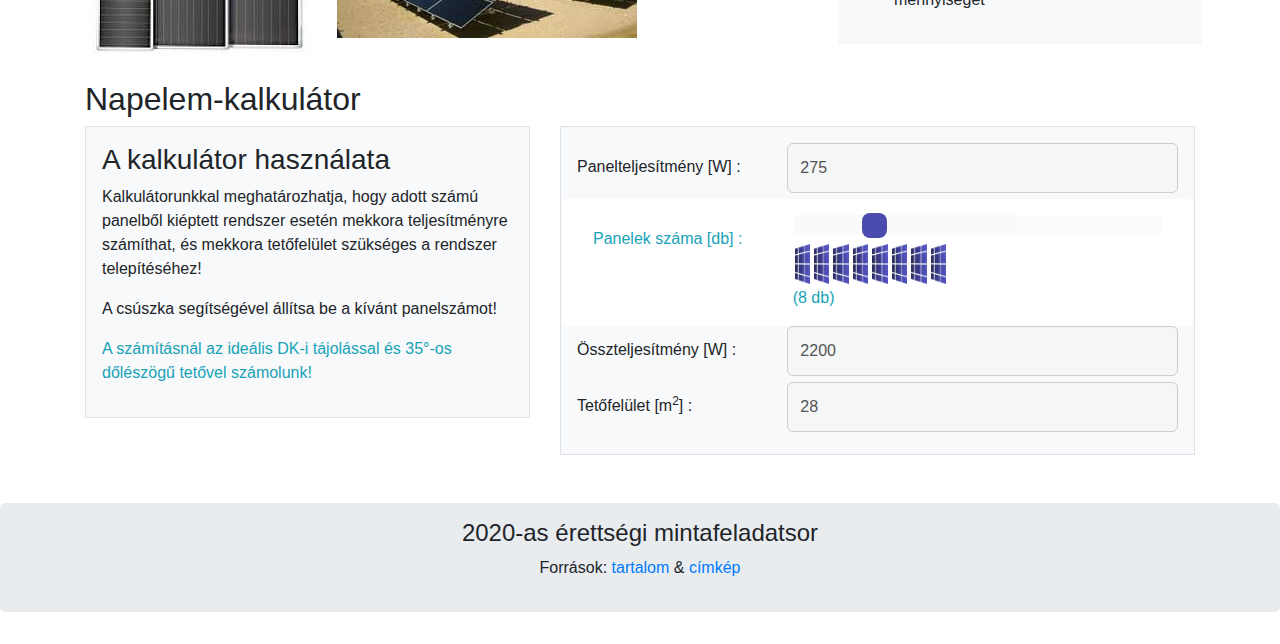
<file: napelem/napelem.html>
﻿<!DOCTYPE html>
<html lang="hu">

<head>
	<meta name="viewport" content="width=device-width, initial-scale=1, shrink-to-fit=no">
	<meta charset="utf-8">
	<title>Napelemes rendszerek</title>
	<link rel="stylesheet" href="bootstrap.min.css">
	<link type="text/css" rel="stylesheet" href="napelem.css">
	<script src="jquery.min.js"></script>
	<script src="popper.min.js"></script>
	<script src="bootstrap.min.js"></script>
	<script src="napelem.js"></script>
</head>

<body>
	<header class="fejlec">
		<div class="container h-100">
			<img src="fejlec.jpg" alt="Napelemek" class="img-fluid w-100">
		</div>
	</header>
	<div class="container h-100">
		<!-- Navigáció -->
		<nav class="navbar navbar-expand-lg navbar-dark bg-secondary my-1">
			<div class="" id="navbarNav">
				<ul class="navbar-nav text-white">
					<li class="nav-item text-white">
						<a class="nav-link" href="#elonyok">Előnyök</a>
					</li>
					<li class="nav-item">
						<a class="nav-link" href="#napelemek">Napelemek</a>
					</li>
					<li class="nav-item">
						<a class="nav-link" href="#kalkulator">Kalkulátor</a>
					</li>
				</ul>
			</div>
		</nav>
		<!-- Bevezető -->
		<section id="bevezeto">
			<h1>Napelemes rendszerek</h1>
			<p>A napelemes technológia energiaforrása ingyenes és belátható időn belül kifogyhatatlan: a Nap sugárzása. Lehetőségei szerint a napenergia képes lehet, hogy az egész emberiség teljes energiaigényét fedezze. A napenergia potenciál meghaladja minden más ismert energiaforrásét is.</p>
		</section>
		<!-- Előnyök -->
		<section id="elonyok">
			<h2>Előnyök</h2>
			<div class="row">
				<div class="col-12 col-md-3 p-2">
					<div class="p-3 bg-light h-100">
						<p><span class="fk">Pozitív ökológiai lábnyom:</span> a napelemes rendszer gyártásához használt energiát egy átlagos napelem 3-6 éven belül visszatermeli. Eközben a napelemes rendszerek átlagos tervezett életkora 25 év, ami biztosítja, hogy több energiát termel meg összesen, mint ami az előállításhoz szükséges.</p>
					</div>
				</div>
				<div class="col-12 col-md-3 p-2 m">
					<div class="p-3 bg-light h-100">
						<p><span class="fk">Javítja a villamos hálózatok hatékonyságát:</span> a napelemes rendszerek központi, vagy decentralizált módon is felépíthetők. Kis napelemes rendszerek a hálózatokon javíthatják a hálózat stabilitását. Ahol nincs villamos hálózat, vagy drága a kiépítése, ott a napelemes rendszer akkumulátorokkal is kiépíthető.</p>
					</div>
				</div>
				<div class="col-12 col-md-3 p-2">
					<div class="p-3 bg-light h-100">
						<p><span class="fk">Zöldebbé teszi környezetünket:</span> az EU 27 tagállamának 22 000 km2 össz-alapterületű épületeinek 40%-a alkalmas napelem telepítésére, azaz csak az épületeken 1500 GWp napelem telepíthető Európában. Ez évente 1400 TWh áramfogyasztást tudna fedezni, ami az európai összes áramfogyasztás 40%-a lehet 2020-ra. A napelemek a városokban, a tetőkön nem zavaró, zajmentes, tiszta energiaforrást nyújthatnak, nagyon minimális karbantartással.</p>
					</div>
				</div>
				<div class="col-12 col-md-3 p-2">
					<div class="p-3 bg-light h-100">
						<p><span class="fk">Nem limitált:</span> nincsenek ismert tényezők a napelemek tömeges elterjedésének. Az alapanyagok bőségesen rendelkezésre állnak, az ipari termelésük évente óriási mértékben növekszik. Azokban az országokban, ahol kiemelten támogatják, több ezer munkahely jött létre a napelemek kapcsán.</p>
					</div>
				</div>
			</div>
		</section>


		<div class="row">
			<div class="col-12 col-md-8 p-2">
				<!-- Napelemek -->
				<section id="napelemek">
					<h2>Napelem típusok</h2>

					<div>
						<h3>Kristályos napelemek</h3>
						<div>Nagy tisztaságú szilícium cellákból épülnek fel, melyek sorba kötve és vízmentesen egy üveglap és egy műanyag hátlap közé laminálva kerülnek gyártásra.</div>
						<div>
							<img src="struktura.jpg"  alt="Kristályos napelemek"  title="Kristályos napelemek"  class="my-3 w-70"></div>
					    </div>
				    	<div>
						<h3>Vékonyfilmes napelemek</h3>
						<div>A vékonyrétegű (vagy vékonyfilmes) technológiánál nem kristályos szilícium tömbökből vágnak cellákat, hanem a félvezető réteget kémiai vagy fizikai lecsapatással közvetlenül az üvegre, vagy akár más hordozó felületre viszik fel.</div>
						<div>
							<img src="vekonyretegu.jpg" alt="Vékonyfilmes napelemek" title="Vékonyfilmes napelemek"  class="my-3 w70"></div>
						</div>					
				</section>
			</div>
			<div class="col-12 col-md-4 p-2">
				<!-- Hálózatra kapcsolás  -->
				<section id="halozatraKapcsolas">
					<div class="p-3 bg-light h-100">
						<h2>Hálózatra kapcsolás</h2>
						<p>A hálózatra kapcsolt napelemes rendszer felépítése és kapcsolódása:</p>
						<img src="mukodese.jpg" class="my-3 w-100" alt="Hálózatra kapcsolás" title="Hálózatra kapcsolás">
						<ol>
						<li class="my-2">A napelemek egyenáramot termelnek</li>
						<li class="my-2">Az inverter az egyenáramot 230V-os váltakozó árammá alakítja</li>
						<li class="my-2">A kapcsolószekrényben csatlakozik a ház villamos rendszere és az inverter kimenete</li>
						<li class="my-2">A napelem által megtermelt energiát a ház elfogyasztja</li>
						<li class="my-2">Az oda-vissza mérő óra rögzíti az el nem fogyasztott, hálózatba visszatáplált áram és az áramszolgáltatótól átvett áram mennyiségét</li>
						</ol>						
					</div>
				</section>
			</div>
		</div>

		<!-- Kalkulátor -->
		<section id="kalkulator">
			<h2>Napelem-kalkulátor</h2>
			<div class="row">
				<div class="col-md-5 h-100">
					<div class="border p-3 bg-light">
						<h3>A kalkulátor használata</h3>
						<p>Kalkulátorunkkal meghatározhatja, hogy adott számú panelből kiéptett rendszer esetén mekkora teljesítményre számíthat, és mekkora tetőfelület szükséges a rendszer telepítéséhez!</p>
						<p>A csúszka segítségével állítsa be a kívánt panelszámot!</p>
						<p class="text-info">A számításnál az ideális DK-i tájolással és 35°-os dőlészögű tetővel számolunk!</p>
					</div>
				</div>
				<div class="col-md-7 h-100">
					<div class="border p-3 bg-light">
						<form>
							<div class="row">
								<div class="col-12 col-md-4">
									<label for="panelteljesitmeny">Panelteljesítmény [W] : </label>
								</div>
								<div class="col-12 col-md-8">
									<input type="number" id="panelteljesitmeny" value="275" disabled>
								</div>
							</div>
							<div class="row bg-white rounded p-3 text-info">
								<div class="col-12 col-md-4">
									<label for="panelszam">Panelek száma [db] :</label>
								</div>
								<div class="col-12 col-md-8">
									<input type="range" min="2" max="32" value="8" step="2" class="slider bg-light"
										id="panelszam" oninput="panelek(this.value);">
										<div id="panelek"></div>
								</div>
							</div>
							<div class="row">
								<div class="col-12 col-md-4">
									<label for="osszteljesitmeny">Összteljesítmény [W] :</label>
								</div>
								<div class="col-12 col-md-8">
									<div class="slidecontainer">
										<input type="number" id="osszteljesitmeny" disabled>
									</div>
								</div>
							</div>
							<div class="row">
								<div class="col-12 col-md-4">
									<label for="tetofelulet">Tetőfelület [m<sup>2</sup>] :</label>
								</div>
								<div class="col-12 col-md-8">
									<div class="slidecontainer">
										<input type="number" id="tetofelulet" disabled>
									</div>
								</div>
							</div> 
						</form>
						<script>
							panelek(8)
						</script>
					</div>
				</div>
			</div>
		</section>
	</div>
	<div class="jumbotron text-center py-3 mt-5">
		<h4>2020-as érettségi mintafeladatsor</h4>
		<p>Források:
			<a href="http://napelem.net/napelemes_rendszer/index.php" target="_blank">tartalom</a>
			&
			<a href="https://cdn.nwmgroups.hu/s/img/i/1707/20170719napenergia-napelemfarm-brit-megujulo.jpg" target="_blank">címkép</a>
		</p>
	</div>
</body>

</html>
</file>
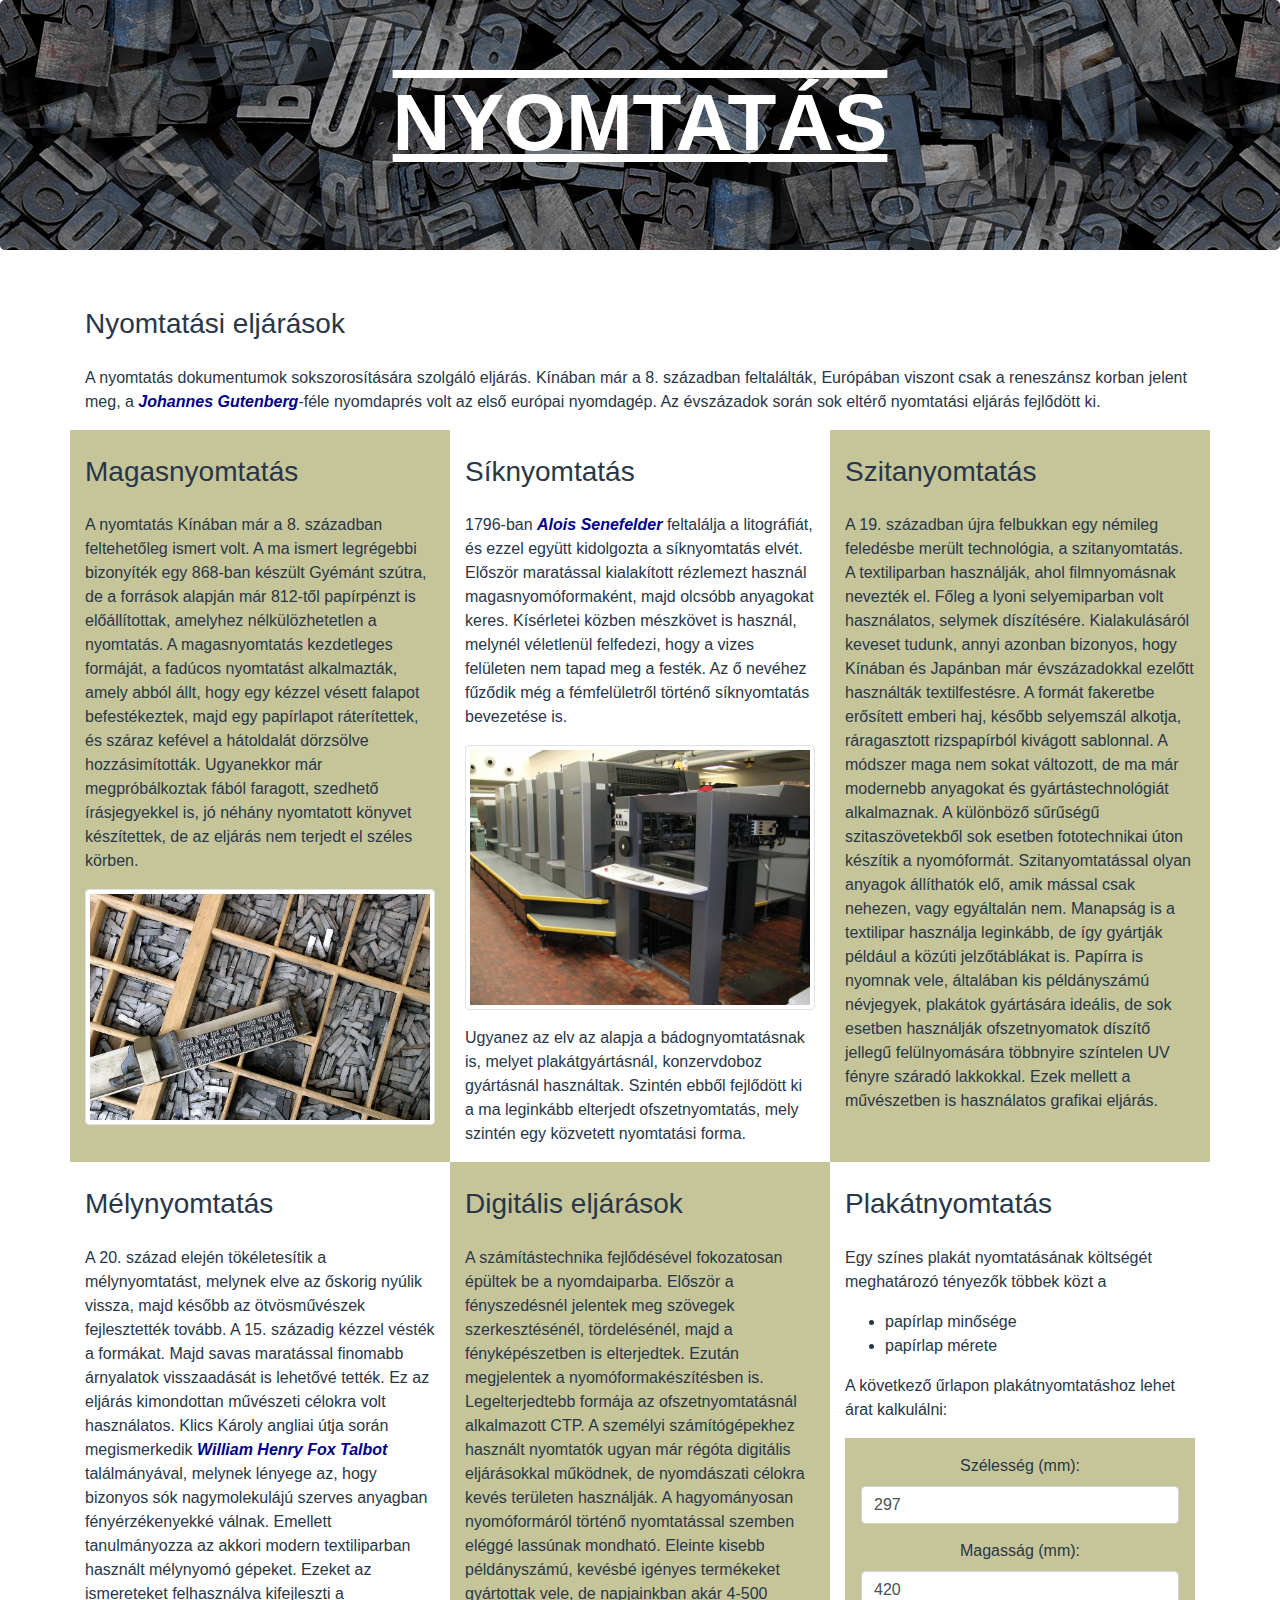
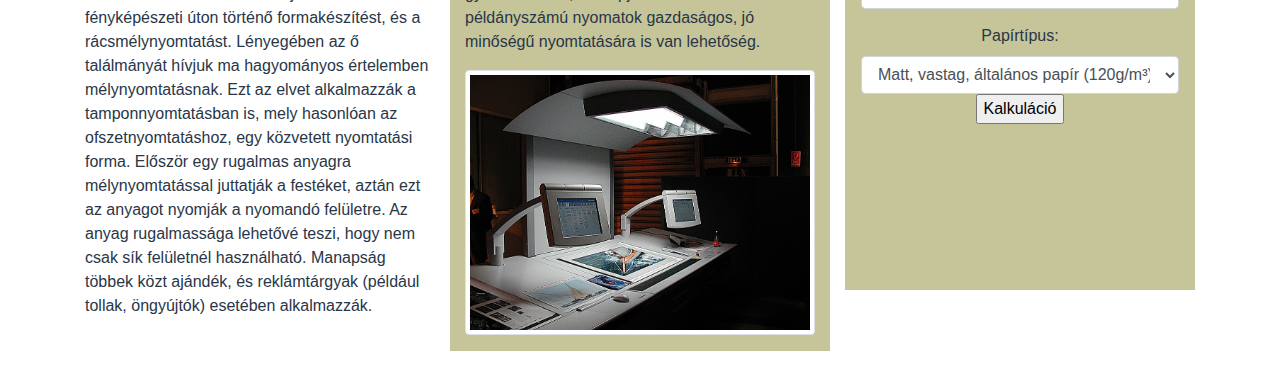
<file: nyomtatas/nyomtatas.html>
<!DOCTYPE html>
<html lang="hu">
<head>
  <title>Nyomtatás</title>
  <meta name="viewport" content="width=device-width, initial-scale=1" charset="utf-8">
  <link rel="stylesheet" href="css/bootstrap.min.css">
  <link rel="stylesheet" href="nyomtatas.css">
  <script src="js/bootstrap.min.js"></script>
  <script src="nyomtatas.js"></script>
</head>
<body>

<div class="jumbotron bg-fej text-center">
  <h1>Nyomtatás</h1>
</div>
  
<div class="container">
  <div class="row">
    <div class="col-md-12">
      <h3>Nyomtatási eljárások</h3>
      <p>A nyomtatás dokumentumok sokszorosítására szolgáló eljárás. Kínában már a 8. században feltalálták, Európában viszont csak a reneszánsz korban jelent meg, a <a href="https://hu.wikipedia.org/wiki/Johannes_Gutenberg" target="_blank">Johannes Gutenberg</a>-féle nyomdaprés volt az első európai nyomdagép. Az évszázadok során sok eltérő nyomtatási eljárás fejlődött ki.</p>
    </div>
  </div>
  <div class="row">
    <div class="col-md-4 bg-torzs">
      <h3>Magasnyomtatás</h3>
      <p>A nyomtatás Kínában már a 8. században feltehetőleg ismert volt. A ma ismert legrégebbi bizonyíték egy 868-ban készült Gyémánt szútra, de a források alapján már 812-től papírpénzt is előállítottak, amelyhez nélkülözhetetlen a nyomtatás. A magasnyomtatás kezdetleges formáját, a fadúcos nyomtatást alkalmazták, amely abból állt, hogy egy kézzel vésett falapot befestékeztek, majd egy papírlapot ráterítettek, és száraz kefével a hátoldalát dörzsölve hozzásimították. Ugyanekkor már megpróbálkoztak fából faragott, szedhető írásjegyekkel is, jó néhány nyomtatott könyvet készítettek, de az eljárás nem terjedt el széles körben.</p> 
	  <p><img class="img-thumbnail" src="kezi_szedes.jpg" alt="Kézi szedés" title="Kézi szedés"></p>
    </div>
    <div class="col-md-4">
      <h3>Síknyomtatás</h3>
      <p>1796-ban <a href="https://hu.wikipedia.org/wiki/Alois_Senefelder" target="_blank">Alois Senefelder</a> feltalálja a litográfiát, és ezzel együtt kidolgozta a síknyomtatás elvét. Először maratással kialakított rézlemezt használ magasnyomóformaként, majd olcsóbb anyagokat keres. Kísérletei közben mészkövet is használ, melynél véletlenül felfedezi, hogy a vizes felületen nem tapad meg a festék. Az ő nevéhez fűződik még a fémfelületről történő síknyomtatás bevezetése is.</p>
	  <p><img class="img-thumbnail" src="ofszet_nyomogep.jpg" alt="Ofset nyomógép" title="Ofset nyomógép"></p>
      <p>Ugyanez az elv az alapja a bádognyomtatásnak is, melyet plakátgyártásnál, konzervdoboz gyártásnál használtak. Szintén ebből fejlődött ki a ma leginkább elterjedt ofszetnyomtatás, mely szintén egy közvetett nyomtatási forma.</p>
    </div>
    <div class="col-md-4 bg-torzs">
      <h3>Szitanyomtatás</h3>        
      <p>A 19. században újra felbukkan egy némileg feledésbe merült technológia, a szitanyomtatás. A textiliparban használják, ahol filmnyomásnak nevezték el. Főleg a lyoni selyemiparban volt használatos, selymek díszítésére. Kialakulásáról keveset tudunk, annyi azonban bizonyos, hogy Kínában és Japánban már évszázadokkal ezelőtt használták textilfestésre. A formát fakeretbe erősített emberi haj, később selyemszál alkotja, ráragasztott rizspapírból kivágott sablonnal. A módszer maga nem sokat változott, de ma már modernebb anyagokat és gyártástechnológiát alkalmaznak. A különböző sűrűségű szitaszövetekből sok esetben fototechnikai úton készítik a nyomóformát. Szitanyomtatással olyan anyagok állíthatók elő, amik mással csak nehezen, vagy egyáltalán nem. Manapság is a textilipar használja leginkább, de így gyártják például a közúti jelzőtáblákat is. Papírra is nyomnak vele, általában kis példányszámú névjegyek, plakátok gyártására ideális, de sok esetben használják ofszetnyomatok díszítő jellegű felülnyomására többnyire színtelen UV fényre száradó lakkokkal. Ezek mellett a művészetben is használatos grafikai eljárás. </p>      
    </div>
   </div>
   <div class="row">
    <div class="col-md-4">
      <h3>Mélynyomtatás</h3>        
      <p>A 20. század elején tökéletesítik a mélynyomtatást, melynek elve az őskorig nyúlik vissza, majd később az ötvösművészek fejlesztették tovább. A 15. századig kézzel vésték a formákat. Majd savas maratással finomabb árnyalatok visszaadását is lehetővé tették. Ez az eljárás kimondottan művészeti célokra volt használatos. Klics Károly angliai útja során megismerkedik <a href="https://hu.wikipedia.org/wiki/William_Henry_Fox_Talbot" target="_blank">William Henry Fox Talbot</a> találmányával, melynek lényege az, hogy bizonyos sók nagymolekulájú szerves anyagban fényérzékenyekké válnak. Emellett tanulmányozza az akkori modern textiliparban használt mélynyomó gépeket. Ezeket az ismereteket felhasználva kifejleszti a fényképészeti úton történő formakészítést, és a rácsmélynyomtatást. Lényegében az ő találmányát hívjuk ma hagyományos értelemben mélynyomtatásnak. Ezt az elvet alkalmazzák a tamponnyomtatásban is, mely hasonlóan az ofszetnyomtatáshoz, egy közvetett nyomtatási forma. Először egy rugalmas anyagra mélynyomtatással juttatják a festéket, aztán ezt az anyagot nyomják a nyomandó felületre. Az anyag rugalmassága lehetővé teszi, hogy nem csak sík felületnél használható. Manapság többek közt ajándék, és reklámtárgyak (például tollak, öngyújtók) esetében alkalmazzák. </p>
    </div>
    <div class="col-md-4 bg-torzs">
      <h3>Digitális eljárások</h3>        
      <p>A számítástechnika fejlődésével fokozatosan épültek be a nyomdaiparba. Először a fényszedésnél jelentek meg szövegek szerkesztésénél, tördelésénél, majd a fényképészetben is elterjedtek. Ezután megjelentek a nyomóformakészítésben is. Legelterjedtebb formája az ofszetnyomtatásnál alkalmazott CTP. A személyi számítógépekhez használt nyomtatók ugyan már régóta digitális eljárásokkal működnek, de nyomdászati célokra kevés területen használják. A hagyományosan nyomóformáról történő nyomtatással szemben eléggé lassúnak mondható. Eleinte kisebb példányszámú, kevésbé igényes termékeket gyártottak vele, de napjainkban akár 4-500 példányszámú nyomatok gazdaságos, jó minőségű nyomtatására is van lehetőség. </p>
	  <p><img class="img-thumbnail" src="nyomdagep_pultja.jpg" alt="Nyomdagép pultja" title="Nyomdagép pultja"></p>
    </div>
	<div class="col-md-4">
		<h3>Plakátnyomtatás</h3>

		<p>Egy színes plakát nyomtatásának költségét meghatározó tényezők többek közt a </p>
		<ul>
			<li>papírlap minősége</li>
			<li>papírlap mérete</li>
		</ul>

		<p>A következő űrlapon plakátnyomtatáshoz lehet árat kalkulálni:</p>

		<form class="bg-torzs p-3 text-center">
		  <label for="szelesseg">Szélesség (mm):</label>
		  <input type="number" class="form-control" id="szelesseg" min="10" max="1000" value=297 />
		  <label for="magassag">Magasság (mm):</label>
		  <input type="number" class="form-control" id="magassag" min="10" max="1400" value=420 />
		  <label for="ptip">Papírtípus:</label>
		  <select class="form-control" id="papirtipus">
			<option value="38">Pauszpapír (115g/m³)</option>
			<option value="32" selected>Matt, vastag, általános papír (120g/m³)</option>
			<option value="45">Matt, normál, fotópapír (180g/m³)</option>
			<option value="45">Fényes, normál, fotópapír (200g/m³)</option>
			<option value="45">Szatén, normál, fotópapír (190g/m³)</option>
			<option value="65">Művész, kreatív, kartonpapír (300g/m³)</option>
		  </select>
		  <input type="button" value="Kalkuláció" id="kalkulalGomb" onclick="kalkulal()" />
		  <div id="valasz">
			<p>A kalkuláció alapja:</p>
			<ul>
			  <li>területe: <span id="terulet"></span> dm<sup>2</sup></li>
			  <li>papírköltség: <span id="papir"></span> Ft/dm<sup>2</sup></li>
			</ul>
			<h2><span id="koltseg">?</span> Ft</h2>
		  </div>
		</form>
	</div>
    
  </div>
</div>

</body>
</html>
</file>
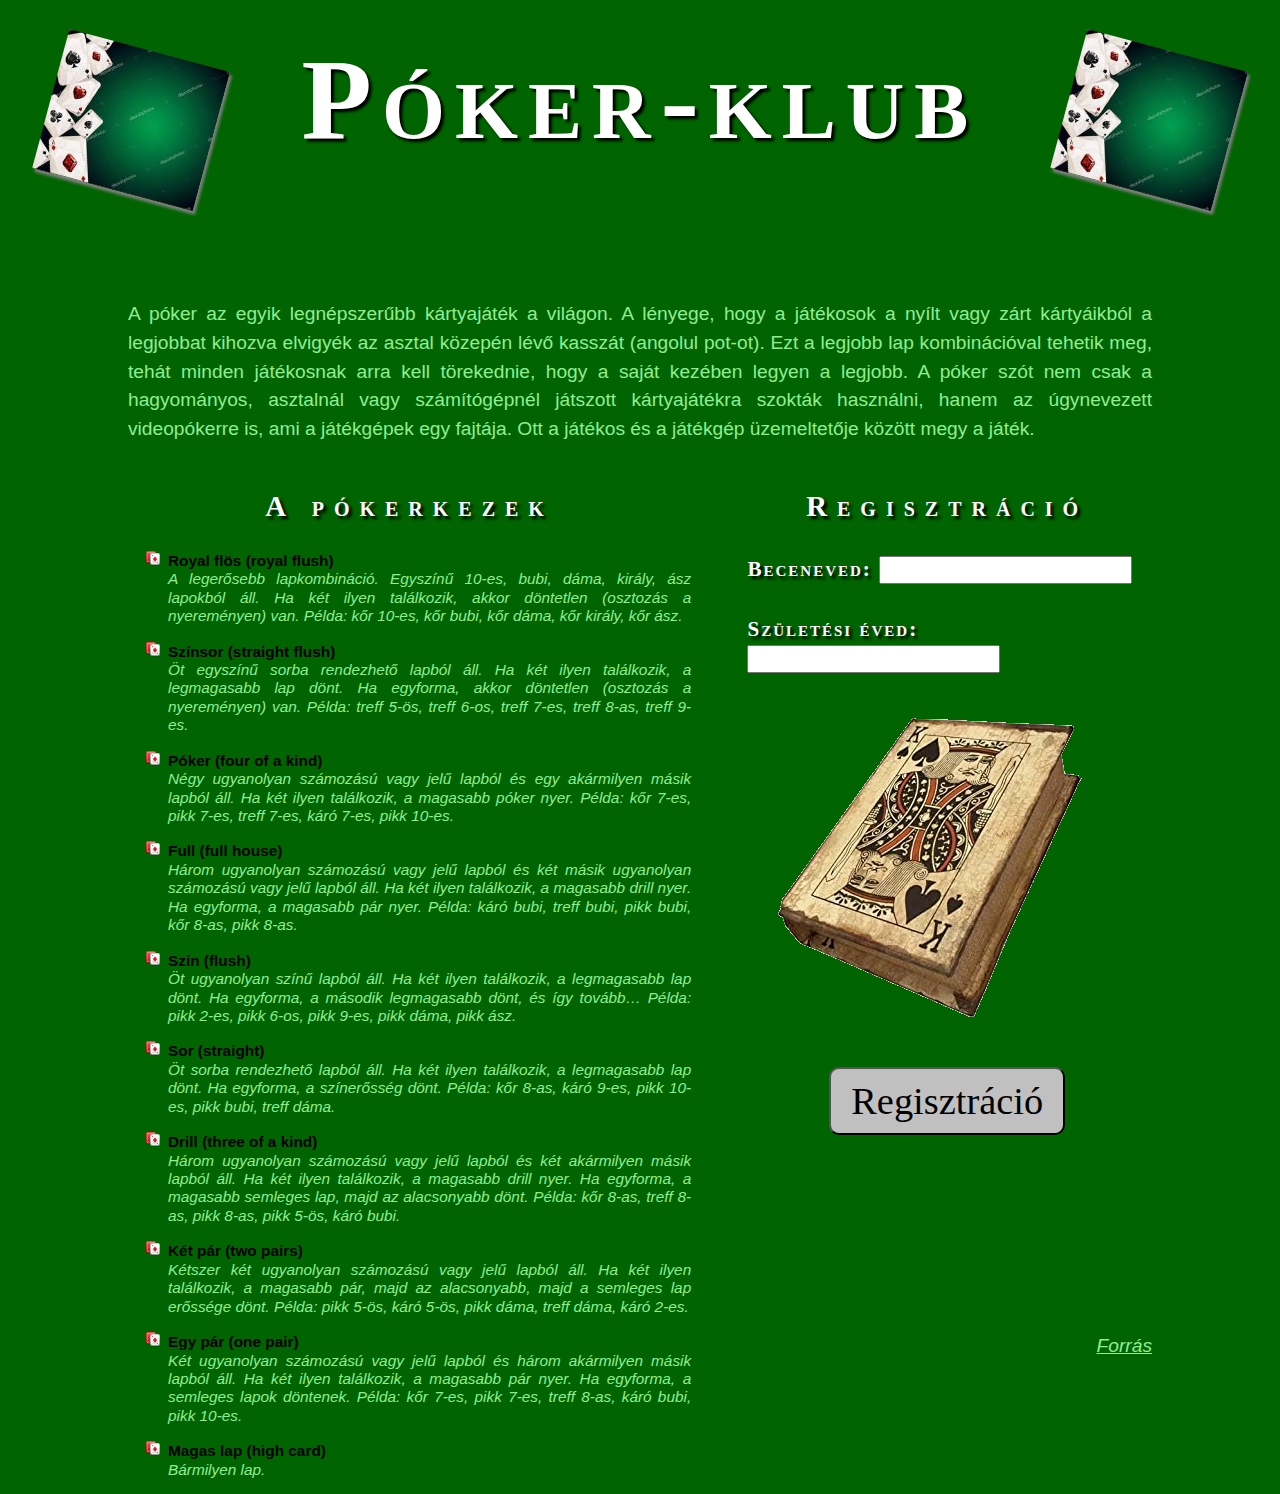
<file: poker/poker.html>
<!doctype html>
<html lang="HU">
<head>
	<meta charset="UTF-8" />
	<title>Póker-klub</title>
	<link type="text/css" rel="stylesheet" href="poker.css">
	<script>
		function regisztral()
		{
			var most = new Date();
			var kor = most.getFullYear()-parseInt(ev.value);
			if(kor<18)
				uzenet.innerHTML = "Sajnálom "+nev.value+",<br>várnod kell "+(18-kor)+ " évet!";
			else
				uzenet.innerHTML = "Gratulálok "+nev.value+",<br>klubtag lettél!";			
		}
	</script>
</head>
<body>
	<header>
		<img src="poker.jpg" class="kep" id="bal">
		<h1>Póker-klub</h1>	
		<img src="poker.jpg" class="kep" id="jobb">
	</header>
	<section><p id="leiras">A póker az egyik legnépszerűbb kártyajáték a világon. A lényege, hogy a játékosok a nyílt vagy zárt kártyáikból a legjobbat kihozva elvigyék az asztal közepén lévő kasszát (angolul pot-ot). Ezt a legjobb lap kombinációval tehetik meg, tehát minden játékosnak arra kell törekednie, hogy a saját kezében legyen a legjobb. A póker szót nem csak a hagyományos, asztalnál vagy számítógépnél játszott kártyajátékra szokták használni, hanem az úgynevezett videopókerre is, ami a játékgépek egy fajtája. Ott a játékos és a játékgép üzemeltetője között megy a játék.</p>
	</section>
	<section id="kezek"><h2>A pókerkezek</h2>
	<ul>
	<li>Royal flös (royal flush)</li>
		A legerősebb lapkombináció. Egyszínű 10-es, bubi, dáma, király, ász lapokból áll. Ha két ilyen találkozik, akkor döntetlen (osztozás a nyereményen) van. Példa: kőr 10-es, kőr bubi, kőr dáma, kőr király, kőr ász.
	<li>Színsor (straight flush)</li>
		Öt egyszínű sorba rendezhető lapból áll. Ha két ilyen találkozik, a legmagasabb lap dönt. Ha egyforma, akkor döntetlen (osztozás a nyereményen) van. Példa: treff 5-ös, treff 6-os, treff 7-es, treff 8-as, treff 9-es.
	<li>Póker (four of a kind)</li>
		Négy ugyanolyan számozású vagy jelű lapból és egy akármilyen másik lapból áll. Ha két ilyen találkozik, a magasabb póker nyer. Példa: kőr 7-es, pikk 7-es, treff 7-es, káró 7-es, pikk 10-es.
	<li>Full (full house)</li>
		Három ugyanolyan számozású vagy jelű lapból és két másik ugyanolyan számozású vagy jelű lapból áll. Ha két ilyen találkozik, a magasabb drill nyer. Ha egyforma, a magasabb pár nyer. Példa: káró bubi, treff bubi, pikk bubi, kőr 8-as, pikk 8-as.
	<li>Szín (flush)</li>
		Öt ugyanolyan színű lapból áll. Ha két ilyen találkozik, a legmagasabb lap dönt. Ha egyforma, a második legmagasabb dönt, és így tovább… Példa: pikk 2-es, pikk 6-os, pikk 9-es, pikk dáma, pikk ász.
	<li>Sor (straight)</li>
		Öt sorba rendezhető lapból áll. Ha két ilyen találkozik, a legmagasabb lap dönt. Ha egyforma, a színerősség dönt. Példa: kőr 8-as, káró 9-es, pikk 10-es, pikk bubi, treff dáma.
	<li>Drill (three of a kind)</li>
		Három ugyanolyan számozású vagy jelű lapból és két akármilyen másik lapból áll. Ha két ilyen találkozik, a magasabb drill nyer. Ha egyforma, a magasabb semleges lap, majd az alacsonyabb dönt. Példa: kőr 8-as, treff 8-as, pikk 8-as, pikk 5-ös, káró bubi.
	<li>Két pár (two pairs)</li>
		Kétszer két ugyanolyan számozású vagy jelű lapból áll. Ha két ilyen találkozik, a magasabb pár, majd az alacsonyabb, majd a semleges lap erőssége dönt. Példa: pikk 5-ös, káró 5-ös, pikk dáma, treff dáma, káró 2-es.
	<li>Egy pár (one pair)</li>
		Két ugyanolyan számozású vagy jelű lapból és három akármilyen másik lapból áll. Ha két ilyen találkozik, a magasabb pár nyer. Ha egyforma, a semleges lapok döntenek. Példa: kőr 7-es, pikk 7-es, treff 8-as, káró bubi, pikk 10-es.
	<li>Magas lap (high card)</li>
		Bármilyen lap.
	</ul>
	</section>
	<section id="regisztracio">
		<h2>Regisztráció</h2>
		<h3>Beceneved: <input type="text" id="nev"></h3>
		<h3>Születési éved: <input type="number" id="ev" min=1920></h3>
		<p><img src="kiraly.png" alt="A lapok rangsorában a második a király" title="A lapok rangsorában a második a király"></p>
		<p class="kozepre"><input type="button" id="reggomb" value="Regisztráció" onclick="regisztral()"></p>
		<p id="uzenet"></p>		
	</section>
	<p id="forras"><a href="https://hu.wikipedia.org/wiki/P%C3%B3ker" target="_blank">Forrás</a></p>
	
</body>
</html>
</file>
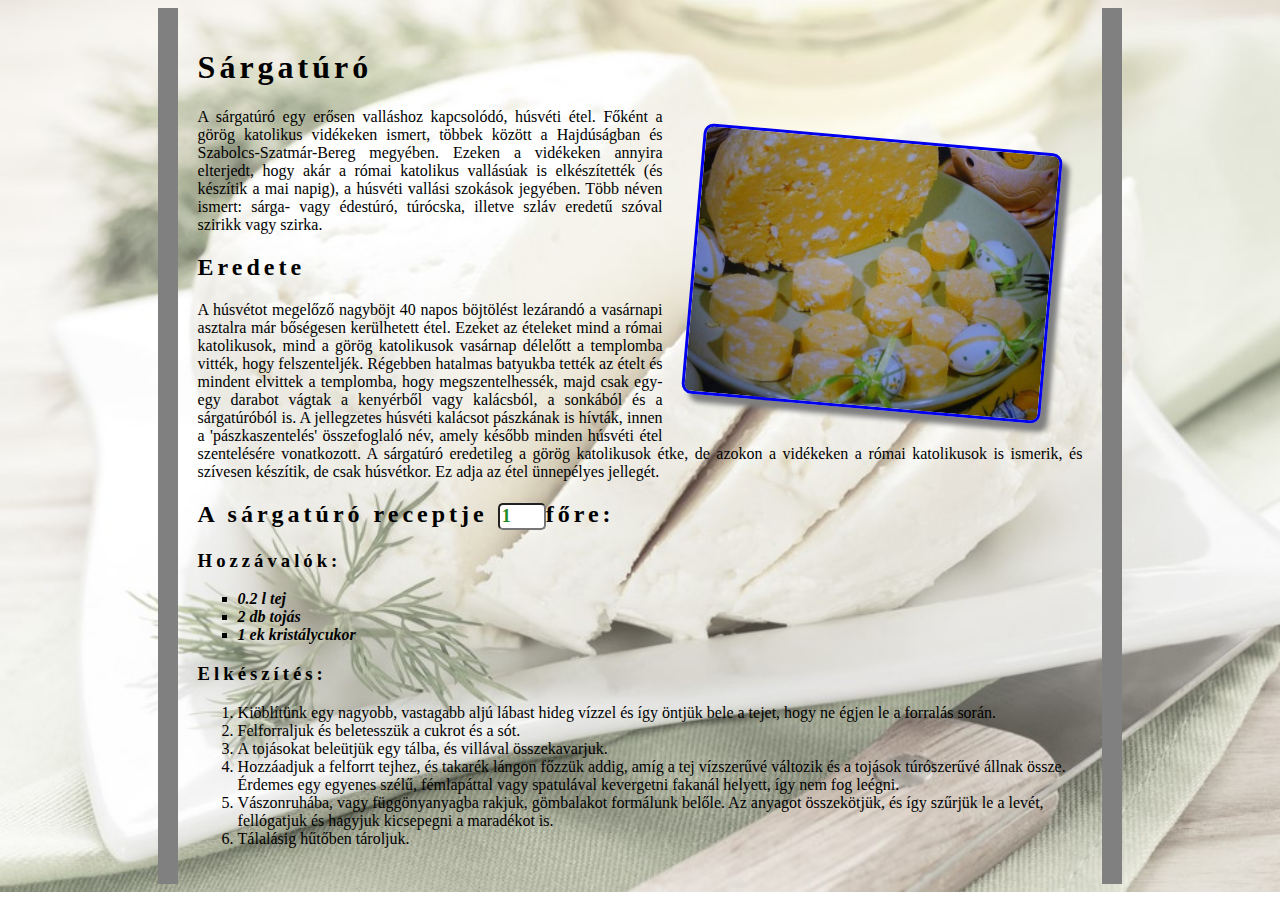
<file: sargaturo/sargaturo.html>
<!DOCTYPE html>
<html>
<head>
	<meta charset="utf-8">
	<title>Sárgatúró</title>
	<link type="text/css" rel="stylesheet" href="turo.css">
	<script>
		function szamol()
		{
			cukor.innerHTML = fo.value+" ek kristálycukor";
			tojas.innerHTML = (2*fo.value)+" db tojás";
			tej.innerHTML = (fo.value/5)+" l tej";
		}
	</script>
</head>
<body>
	<div id="keret">

		<h1 class="ritka">Sárgatúró</h1>
		<a href="https://www.tudasfaja.com/osi-magyar-finomsag-a-sarga-turo-amit-mar-sokan-nem-is-ismernek-ime-az-eredeti-recept/" target="_blank"><img src="edes-sargaturo.jpg" id="kep" alt="Sárgatúró húsvéti díszítéssel" title="Sárgatúró húsvéti díszítéssel"></a>
		<p>A sárgatúró egy erősen valláshoz kapcsolódó, húsvéti étel. Főként a görög katolikus vidékeken ismert, többek között a Hajdúságban és Szabolcs-Szatmár-Bereg megyében. Ezeken a vidékeken annyira elterjedt, hogy akár a római katolikus vallásúak is elkészítették (és készítik a mai napig), a húsvéti vallási szokások jegyében. Több néven ismert: sárga- vagy édestúró, túrócska, illetve szláv eredetű szóval szirikk vagy szirka.</p>

		<h2 class="ritka">Eredete</h2>
		<p>A húsvétot megelőző nagyböjt 40 napos böjtölést lezárandó a vasárnapi asztalra már bőségesen kerülhetett étel. Ezeket az ételeket mind a római katolikusok, mind a görög katolikusok vasárnap délelőtt a templomba vitték, hogy felszenteljék. Régebben hatalmas batyukba tették az ételt és mindent elvittek a templomba, hogy megszentelhessék, majd csak egy-egy darabot vágtak a kenyérből vagy kalácsból, a sonkából és a sárgatúróból is. A jellegzetes húsvéti kalácsot pászkának is hívták, innen a 'pászkaszentelés' összefoglaló név, amely később minden húsvéti étel szentelésére vonatkozott. A sárgatúró eredetileg a görög katolikusok étke, de azokon a vidékeken a római katolikusok is ismerik, és szívesen készítik, de csak húsvétkor. Ez adja az étel ünnepélyes jellegét.</p>

		<h2 class="ritka">A sárgatúró receptje <input type="number" id="fo" value=1 min=1 onchange="szamol()">főre:</h2>

		<h3 class="ritka">Hozzávalók:</h3>
		<ul>   
			<li id="tej">0.2 l tej</li>
			<li id="tojas">2 db tojás</li>
			<li id="cukor">1 ek kristálycukor</li>
		</ul>   
		<h3 class="ritka">Elkészítés:</h3>
		<ol>    
			<li>Kiöblítünk egy nagyobb, vastagabb aljú lábast hideg vízzel és így öntjük bele a tejet, hogy ne égjen le a forralás során.</li>
			<li>Felforraljuk és beletesszük a cukrot és a sót.</li>
			<li>A tojásokat beleütjük egy tálba, és villával összekavarjuk.</li>
			<li>Hozzáadjuk a felforrt tejhez, és takarék lángon főzzük addig, amíg a tej vízszerűvé változik és a tojások túrószerűvé állnak össze. Érdemes egy egyenes szélű, fémlapáttal vagy spatulával kevergetni fakanál helyett, így nem fog leégni.</li>
			<li>Vászonruhába, vagy függönyanyagba rakjuk, gömbalakot formálunk belőle. Az anyagot összekötjük, és így szűrjük le a levét, fellógatjuk és hagyjuk kicsepegni a maradékot is.</li>
			<li>Tálalásig hűtőben tároljuk.</li>
		</ol>    
	</div>
</body>
</html>
</file>
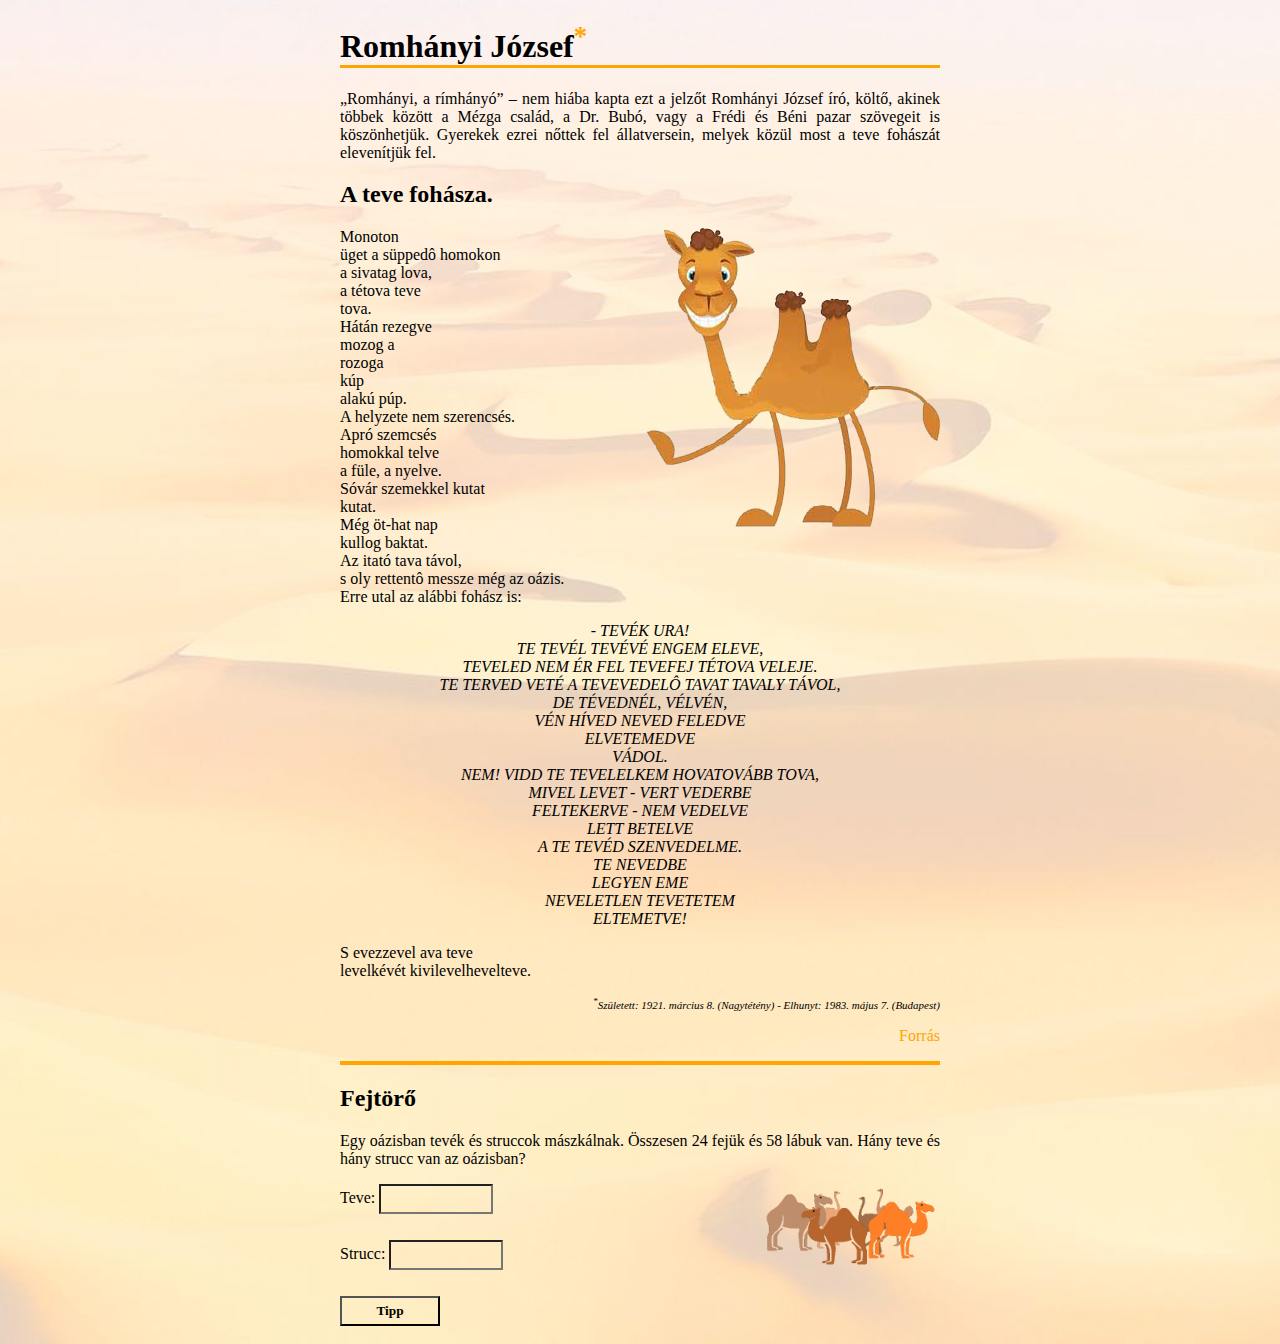
<file: teve/teve.html>
<!doctype html>
<html lang="HU">
<head>
	<meta charset="UTF-8" />
	<title>Romhányi József</title>
	<link type="text/css" rel="stylesheet" href="teve.css">
	<script>
		function ellenoriz()
		{
			valasz.innerHTML = "";
			if(teve.value =="" || strucc.value=="")
				alert("Hibás adat");
			else if(teve.value<5)
				alert("Ettől több teve van!");
			else if(teve.value>5)
				alert("Ettől kevesebb teve van!");
			else if(strucc.value==19)
				valasz.innerHTML = "Helyes! 5 teve és 19 strucc";
		}
	</script>
</head>
<body>
	<div id="vers">
		<h1>Romhányi József<a href="#romhanyi"><sup>*</sup></a></h1>

		<p>„Romhányi, a rímhányó” – nem hiába kapta ezt a jelzőt Romhányi József író, költő, akinek többek között a Mézga család, a Dr. Bubó, vagy a Frédi és Béni pazar szövegeit is köszönhetjük. Gyerekek ezrei nőttek fel állatversein, melyek közül most a teve fohászát elevenítjük fel.</p>

		<h2>A teve fohásza.</h2>
		<img src="teve.png" alt="Teve" title="Teve" class="tevekep">
		<p>Monoton<br />
		üget a süppedô homokon<br /> 
		a sivatag lova,<br />
		a tétova teve<br />
		tova.<br />
		Hátán rezegve<br />
		mozog a<br />
		rozoga<br />
		kúp<br />
		alakú púp.<br /> 
		A helyzete nem szerencsés.<br />
		Apró szemcsés<br />
		homokkal telve<br />
		a füle, a nyelve.<br />
		Sóvár szemekkel kutat<br />
		kutat.<br />
		Még öt-hat nap<br /> 
		kullog baktat.<br />
		Az itató tava távol,<br /> 
		s oly rettentô messze még az oázis.<br /> 
		Erre utal az alábbi fohász is:</p>

		<p id="fohasz">- Tevék ura!<br />
		Te tevél tevévé engem eleve,<br />
		Teveled nem ér fel tevefej tétova veleje.<br />
		Te terved veté a tevevedelô tavat tavaly távol,<br /> 
		de tévednél, vélvén,<br />
		vén híved neved feledve<br />
		elvetemedve<br />
		vádol.<br />
		Nem! Vidd te tevelelkem hovatovább tova,<br />
		mivel levet - vert vederbe<br />
		feltekerve - nem vedelve<br />
		lett betelve<br />
		a te tevéd szenvedelme.<br />
		Te nevedbe<br />
		legyen eme<br />
		neveletlen tevetetem<br />
		eltemetve!</p>

		<p>S evezzevel ava teve<br />
		levelkévét kivilevelhevelteve.</p>
		<p id="romhanyi"><sup>*</sup>Született: 1921. március 8. (Nagytétény) - Elhunyt: 1983. május 7. (Budapest)</p>
		<p id="jobbra"><a href="http://www.hirlevelplusz.hu/teve-fohasza-ime-egy-bizonyitek-hogy-romhanyi-jozsef-egy-zseni-volt-video/" target="_blank">Forrás</a></p>

		<hr>
		<h2>Fejtörő</h2>

		<p>Egy oázisban tevék és struccok mászkálnak. Összesen 24 fejük és 58 lábuk van. Hány teve és hány strucc van az oázisban?</p>
		<img src="oazis.png" alt="Oázis" title="Oázis" class="tevekep" id="oazis">

		<p>Teve: <input type="number" id="teve"></p>
		<p>Strucc: <input type="number" id="strucc"></p>
		<input type="button" value="Tipp" onclick="ellenoriz()">
		<span id="valasz"></span>

	</div>
</body>
</html>
</file>
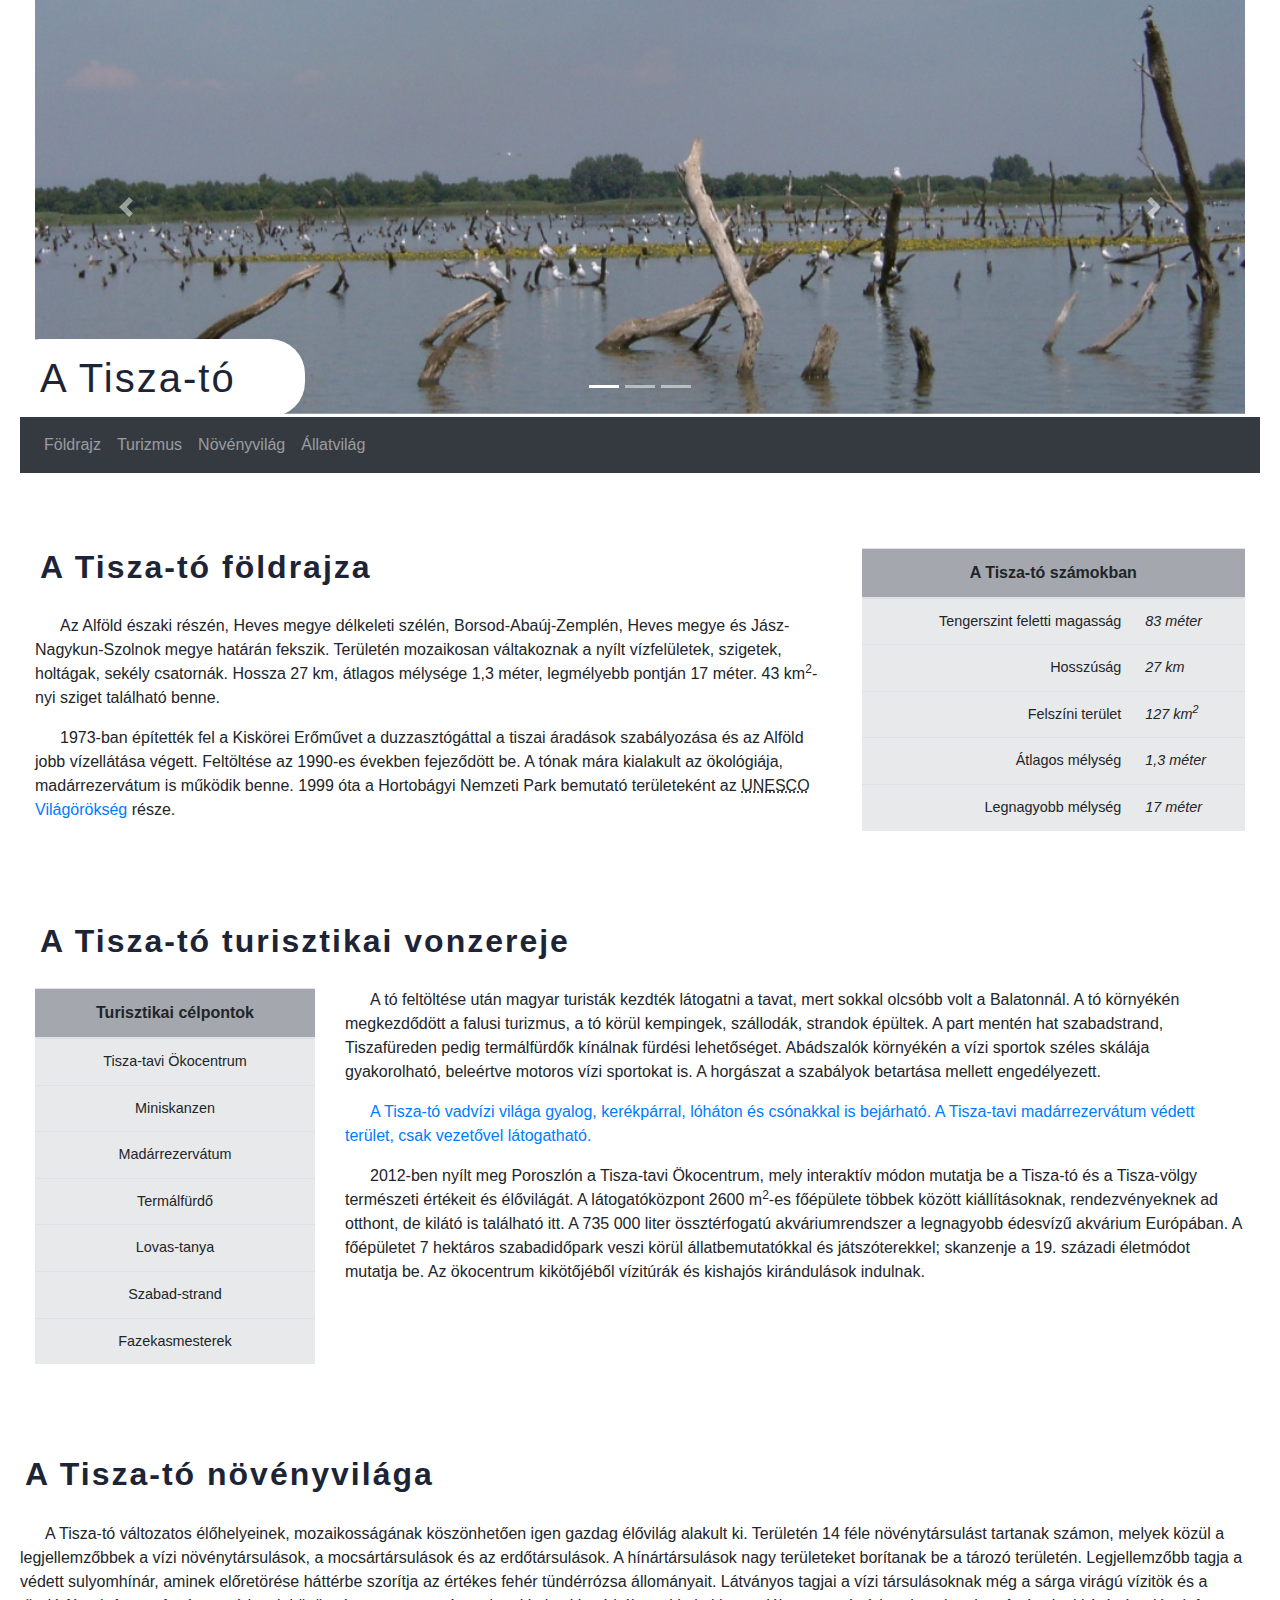
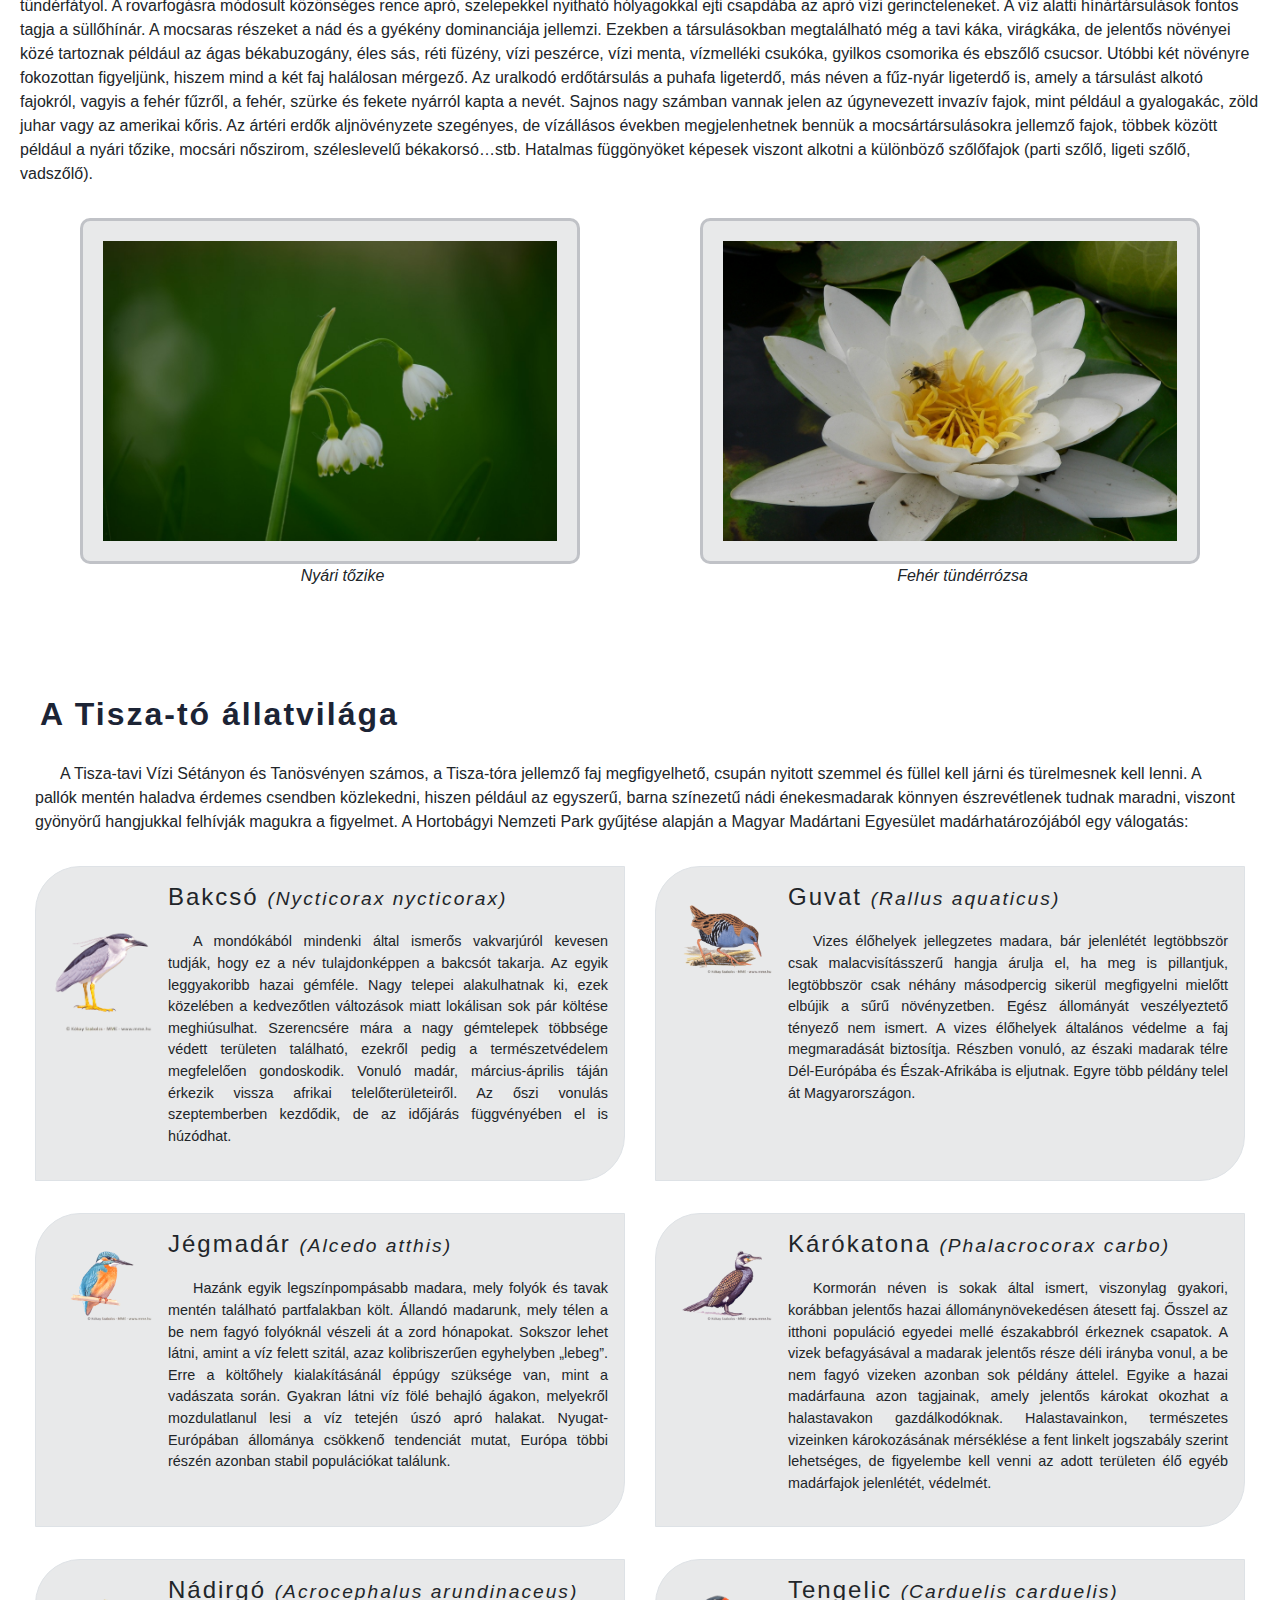
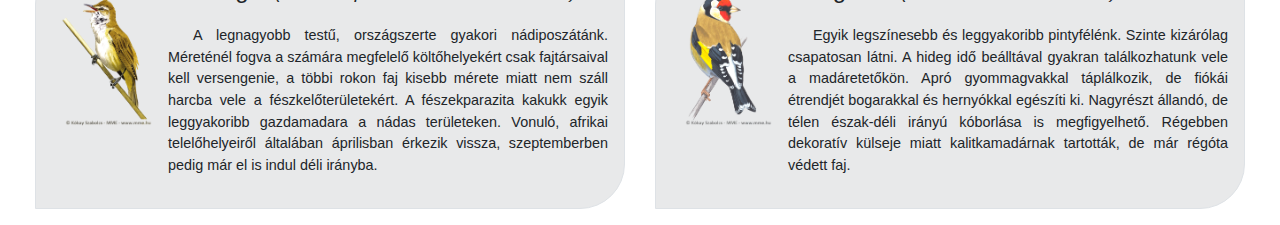
<file: Tisza/tiszato.html>
﻿<!DOCTYPE html>
<html lang="hu">
<head>
  <title>Tisza-tó</title>
  <meta charset="utf-8">
  <meta name="viewport" content="width=device-width, initial-scale=1">
  <link rel="stylesheet" href="bootstrap.min.css">
  <link rel="stylesheet" href="tiszato.css">
  <script src="jquery.min.js"></script>
  <script src="popper.min.js"></script>
  <script src="bootstrap.min.js"></script> 
  <script src="tiszato.js"></script>   
</head>
<body>

<div class="container-fluid" id="kepek">
  <div id="demo" class="carousel slide" data-ride="carousel">
    <!-- Indicators -->
    <ul class="carousel-indicators">
      <li data-target="#demo" data-slide-to="0" class="active"></li>
      <li data-target="#demo" data-slide-to="1"></li>
      <li data-target="#demo" data-slide-to="2"></li>
    </ul>      
    <!-- The slideshow -->
    <div class="carousel-inner">
      <div class="carousel-item active">
        <img src="kepek/fej1.jpg" alt="Pihenők" title="Pihenők">
      </div>
      <div class="carousel-item">
        <img src="kepek/fej2.jpg" alt="Vizisétány" title="Vizisétány">
      </div>
	  <div class="carousel-item">
        <img src="kepek/fej3.jpg" alt="Tavirózsák" title="Tavirózsák">
      </div>
    </div>      
    <!-- Left and right controls -->
    <a class="carousel-control-prev" href="#demo" data-slide="prev">
      <span class="carousel-control-prev-icon"></span>
    </a>
    <a class="carousel-control-next" href="#demo" data-slide="next">
      <span class="carousel-control-next-icon"></span>
    </a>
  </div>
  <h1 class="d-none d-md-block">A Tisza-tó</h1>
</div>

<nav class="navbar navbar-expand-sm bg-dark navbar-dark sticky-top">
  <ul class="navbar-nav">
    <li class="nav-item">
      <a class="nav-link" href="#foldrajz">Földrajz</a>
    </li>
    <li class="nav-item">
      <a class="nav-link" href="#turizmus">Turizmus</a>
    </li>
    <li class="nav-item">
      <a class="nav-link" href="#novenyvilag">Növényvilág</a>
    </li> 
    <li class="nav-item">
      <a class="nav-link" href="#allatvilag">Állatvilág</a>
    </li>    
  </ul>
</nav>

<div class="container-fluid">
  <div class="row">
    <div class="col-lg-8">
      <h2 class="display-5" id="foldrajz">A Tisza-tó földrajza</h2>
      <p>Az Alföld északi részén, Heves megye délkeleti szélén, Borsod-Abaúj-Zemplén, Heves megye és Jász-Nagykun-Szolnok megye határán fekszik. Területén mozaikosan váltakoznak a nyílt vízfelületek, szigetek, holtágak, sekély csatornák. Hossza 27 km, átlagos mélysége 1,3 méter, legmélyebb pontján 17 méter. 43 km<sup>2</sup>-nyi sziget található benne.</p>
      <p>1973-ban építették fel a Kiskörei Erőművet a duzzasztógáttal a tiszai áradások szabályozása és az Alföld jobb vízellátása végett. Feltöltése az 1990-es években fejeződött be. A tónak mára kialakult az ökológiája, madárrezervátum is működik benne. 1999 óta a Hortobágyi Nemzeti Park bemutató területeként az <abbr title="Egyesült Nemzetek Nevelésügyi, Tudományos és Kulturális Szervezete">UNESCO</abbr> <a href="https://hu.wikipedia.org/wiki/Magyarország_világörökségi_helyszínei" target="_blank">Világörökség</a> része.</p>
    </div>
    <div class="col-lg-4">
      <table class="table table-hover elsotable">
        <thead>
          <tr>
            <th colspan="2">A Tisza-tó számokban</th>
          </tr>
        </thead>
        <tbody>
          <tr>
            <td>Tengerszint feletti magasság</td>
            <td>83 méter</td>
          </tr>
          <tr>
            <td>Hosszúság</td>
            <td>27 km</td>
          </tr>
          <tr>
            <td>Felszíni terület</td>
            <td>127 km<sup>2</sup></td>
          </tr>
          <tr>
            <td>Átlagos mélység</td>
            <td>1,3 méter</td>
          </tr>
          <tr>
            <td>Legnagyobb mélység</td>
            <td>17 méter</td>
          </tr>
        </tbody>
      </table>
    </div>
  </div>
  
  <h2 class="display-5" id="turizmus">A Tisza-tó turisztikai vonzereje</h2>
  <div class="row">    
    <div class="col-lg-3">
      <table class="table table-hover">
        <thead>
          <tr>
            <th>Turisztikai célpontok</th>
          </tr>
        </thead>
        <tbody class="kozep keplink">
          <tr>
            <td onclick="turizmus('okocentrum');" onmouseout="keprejt()">Tisza-tavi Ökocentrum</td>
          </tr>
          <tr>
            <td onclick="turizmus('skanzen');" onmouseout="keprejt()">Miniskanzen</td>
          </tr>
          <tr>
            <td onclick="turizmus('madarrezervatum');" onmouseout="keprejt()">Madárrezervátum</td>
          </tr>
          <tr>
            <td onclick="turizmus('termalfurdo');" onmouseout="keprejt()">Termálfürdő</td>
          </tr>
          <tr>
            <td onclick="turizmus('lovastanya');" onmouseout="keprejt()">Lovas-tanya</td>
          </tr>
          <tr>
            <td onclick="turizmus('strand');" onmouseout="keprejt()">Szabad-strand</td>
          </tr>
		  <tr>
            <td onclick="turizmus('fazekas');" onmouseout="keprejt()">Fazekasmesterek</td>
          </tr>
        </tbody>
      </table>
    </div>    
    <div class="col-lg-9">      
      <div id="turizmusszovegkeret">
        <p>A tó feltöltése után magyar turisták kezdték látogatni a tavat, mert sokkal olcsóbb volt a Balatonnál. A tó környékén megkezdődött a falusi turizmus, a tó körül kempingek, szállodák, strandok épültek. A part mentén hat szabadstrand, Tiszafüreden pedig termálfürdők kínálnak fürdési lehetőséget. Abádszalók környékén a vízi sportok széles skálája gyakorolható, beleértve motoros vízi sportokat is. A horgászat a szabályok betartása mellett engedélyezett.</p>
        <p class="text-primary">A Tisza-tó vadvízi világa gyalog, kerékpárral, lóháton és csónakkal is bejárható. A Tisza-tavi madárrezervátum védett terület, csak vezetővel látogatható.</p>
        <p>2012-ben nyílt meg Poroszlón a Tisza-tavi Ökocentrum, mely interaktív módon mutatja be a Tisza-tó és a Tisza-völgy természeti értékeit és élővilágát. A látogatóközpont 2600 m<sup>2</sup>-es főépülete többek között kiállításoknak, rendezvényeknek ad otthont, de kilátó is található itt. A 735 000 liter össztérfogatú akváriumrendszer a legnagyobb édesvízű akvárium Európában. A főépületet 7 hektáros szabadidőpark veszi körül állatbemutatókkal és játszóterekkel; skanzenje a 19. századi életmódot mutatja be. Az ökocentrum kikötőjéből vízitúrák és kishajós kirándulások indulnak.</p>
      </div>
      <div id="turizmuskepkeret">
        <img id="turizmuskep">
      </div>
    </div>    
  </div>
  
  
  <div class="row">
    <h2 class="display-5" id="novenyvilag">A Tisza-tó növényvilága</h2> 
    <p>A Tisza-tó változatos élőhelyeinek, mozaikosságának köszönhetően igen gazdag élővilág alakult ki. Területén 14 féle növénytársulást tartanak számon, melyek közül a legjellemzőbbek a vízi növénytársulások, a mocsártársulások és az erdőtársulások. A hínártársulások nagy területeket borítanak be a tározó területén. Legjellemzőbb tagja a védett sulyomhínár, aminek előretörése háttérbe szorítja az értékes fehér tündérrózsa állományait. Látványos tagjai a vízi társulásoknak még a sárga virágú vízitök és a tündérfátyol. A rovarfogásra módosult közönséges rence apró, szelepekkel nyitható hólyagokkal ejti csapdába az apró vízi gerincteleneket. A víz alatti hínártársulások fontos tagja a süllőhínár. A mocsaras részeket a nád és a gyékény dominanciája jellemzi. Ezekben a társulásokban megtalálható még a tavi káka, virágkáka, de jelentős növényei közé tartoznak például az ágas békabuzogány, éles sás, réti füzény, vízi peszérce, vízi menta, vízmelléki csukóka, gyilkos csomorika és ebszőlő csucsor. Utóbbi két növényre fokozottan figyeljünk, hiszem mind a két faj halálosan mérgező. Az uralkodó erdőtársulás a puhafa ligeterdő, más néven a fűz-nyár ligeterdő is, amely a társulást alkotó fajokról, vagyis a fehér fűzről, a fehér, szürke és fekete nyárról kapta a nevét. Sajnos nagy számban vannak jelen az úgynevezett invazív fajok, mint például a gyalogakác, zöld juhar vagy az amerikai kőris. Az ártéri erdők aljnövényzete szegényes, de vízállásos években megjelenhetnek bennük a mocsártársulásokra jellemző fajok, többek között például a nyári tőzike, mocsári nőszirom, széleslevelű békakorsó…stb. Hatalmas függönyöket képesek viszont alkotni a különböző szőlőfajok (parti szőlő, ligeti szőlő, vadszőlő).</p>
    <div class="col-lg-6 py-3 novenykep">
      <img src="kepek/tozike.jpg" alt="Nyári tőzike" title="Nyári tőzike">
      <p>Nyári tőzike</p>
    </div>
    <div class="col-lg-6 py-3 novenykep">
      <img src="kepek/tunderrozsa.jpg" alt="Fehér tündérrózsa" title="Fehér tündérrózsa">
      <p>Fehér tündérrózsa</p>
    </div>    
  </div>


  <h2 class="display-5" id="allatvilag">A Tisza-tó állatvilága</h2>
  <p>A Tisza-tavi Vízi Sétányon és Tanösvényen számos, a Tisza-tóra jellemző faj megfigyelhető, csupán nyitott szemmel és füllel kell járni és türelmesnek kell lenni. A pallók mentén haladva érdemes csendben közlekedni, hiszen például az egyszerű, barna színezetű nádi énekesmadarak könnyen észrevétlenek tudnak maradni, viszont gyönyörű hangjukkal felhívják magukra a figyelmet. A Hortobágyi Nemzeti Park gyűjtése alapján a Magyar Madártani Egyesület madárhatározójából egy válogatás:</p>
  <div class="row">

    <div class="col-lg-6 py-3">
      <div class="media border p-3 h-100">
        <img src="kepek/bakcso.png" alt="Bakcsó" title="Bakcsó" class="mr-3 mt-3 madarkep">
        <div class="media-body">
          <h4>Bakcsó <small><i>(Nycticorax nycticorax)</i></small></h4>
          <p>A mondókából mindenki által ismerős vakvarjúról kevesen tudják, hogy ez a név tulajdonképpen a bakcsót takarja.  Az egyik leggyakoribb hazai gémféle. Nagy telepei alakulhatnak ki, ezek közelében a kedvezőtlen változások miatt lokálisan sok pár költése meghiúsulhat. Szerencsére mára a nagy gémtelepek többsége védett területen található, ezekről pedig a természetvédelem megfelelően gondoskodik. Vonuló madár, március-április táján érkezik vissza afrikai telelőterületeiről. Az őszi vonulás szeptemberben kezdődik, de az időjárás függvényében el is húzódhat.</p>
         </div>
      </div>
    </div>

    <div class="col-lg-6 py-3">
     <div class="media border p-3 h-100">
       <img src="kepek/guvat.png" alt="Guvat" title="Guvat" class="mr-3 mt-3 madarkep">
       <div class="media-body">
         <h4>Guvat <small><i>(Rallus aquaticus)</i></small></h4>
         <p>Vizes élőhelyek jellegzetes madara, bár jelenlétét legtöbbször csak malacvisításszerű hangja árulja el, ha meg is pillantjuk, legtöbbször csak néhány másodpercig sikerül megfigyelni mielőtt elbújik a sűrű növényzetben. Egész állományát veszélyeztető tényező nem ismert. A vizes élőhelyek általános védelme a faj megmaradását biztosítja. Részben vonuló, az északi madarak télre Dél-Európába és Észak-Afrikába is eljutnak. Egyre több példány telel át Magyarországon.</p>
        </div>
     </div>
   </div>

   <div class="col-lg-6 py-3">
    <div class="media border p-3 h-100">
      <img src="kepek/jegmadar.png" alt="Jégmadár" title="Jégmadár" class="mr-3 mt-3 madarkep">
      <div class="media-body">
        <h4>Jégmadár <small><i>(Alcedo atthis)</i></small></h4>
        <p>Hazánk egyik legszínpompásabb madara, mely folyók és tavak mentén található partfalakban költ. Állandó madarunk, mely télen a be nem fagyó folyóknál vészeli át a zord hónapokat. Sokszor lehet látni, amint a víz felett szitál, azaz kolibriszerűen egyhelyben „lebeg”. Erre a költőhely kialakításánál éppúgy szüksége van, mint a vadászata során. Gyakran látni víz fölé behajló ágakon, melyekről mozdulatlanul lesi a víz tetején úszó apró halakat. Nyugat-Európában állománya csökkenő tendenciát mutat, Európa többi részén azonban stabil populációkat találunk.</p>
       </div>
    </div>
  </div>
  
  <div class="col-lg-6 py-3">
    <div class="media border p-3 h-100">
      <img src="kepek/karokatona.png" alt="Kárókatona" title="Kárókatona" class="mr-3 mt-3 madarkep">
      <div class="media-body">
        <h4>Kárókatona <small><i>(Phalacrocorax carbo)</i></small></h4>
        <p>Kormorán néven is sokak által ismert, viszonylag gyakori, korábban jelentős hazai állománynövekedésen átesett faj. Ősszel az itthoni populáció egyedei mellé északabbról érkeznek csapatok. A vizek befagyásával a madarak jelentős része déli irányba vonul, a be nem fagyó vizeken azonban sok példány áttelel. Egyike a hazai madárfauna azon tagjainak, amely jelentős károkat okozhat a halastavakon gazdálkodóknak. Halastavainkon, természetes vizeinken károkozásának mérséklése a fent linkelt jogszabály szerint lehetséges, de figyelembe kell venni az adott területen élő egyéb madárfajok jelenlétét, védelmét.</p>
       </div>
    </div>
  </div>
  
  <div class="col-lg-6 py-3">
    <div class="media border p-3 h-100">
      <img src="kepek/nadirigo.png" alt="Nádirigó" title="Nádirigó" class="mr-3 mt-3 madarkep">
      <div class="media-body">
        <h4>Nádirgó <small><i>(Acrocephalus arundinaceus)</i></small></h4>
        <p>A legnagyobb testű, országszerte gyakori nádiposzátánk. Méreténél fogva a számára megfelelő költőhelyekért csak fajtársaival kell versengenie, a többi rokon faj kisebb mérete miatt nem száll harcba vele a fészkelőterületekért. A fészekparazita kakukk egyik leggyakoribb gazdamadara a nádas területeken. Vonuló, afrikai telelőhelyeiről általában áprilisban érkezik vissza, szeptemberben pedig már el is indul déli irányba.</p>
       </div>
    </div>
  </div>
  
  <div class="col-lg-6 py-3">
    <div class="media border p-3 h-100">
      <img src="kepek/tengelic.png" alt="Tengelic" title="Tengelic" class="mr-3 mt-3 madarkep">
      <div class="media-body">
        <h4>Tengelic <small><i>(Carduelis carduelis)</i></small></h4>
        <p>Egyik legszínesebb és leggyakoribb pintyfélénk. Szinte kizárólag csapatosan látni. A hideg idő beálltával gyakran találkozhatunk vele a madáretetőkön. Apró gyommagvakkal táplálkozik, de fiókái étrendjét bogarakkal és hernyókkal egészíti ki. Nagyrészt állandó, de télen észak-déli irányú kóborlása is megfigyelhető. Régebben dekoratív külseje miatt kalitkamadárnak tartották, de már régóta védett faj.</p>
       </div>
    </div>
  </div>  
  </div>
</div>
</body>
</html>

<!-- https://hu.wikipedia.org/wiki/Magyarország_világörökségi_helyszínei -->
</file>
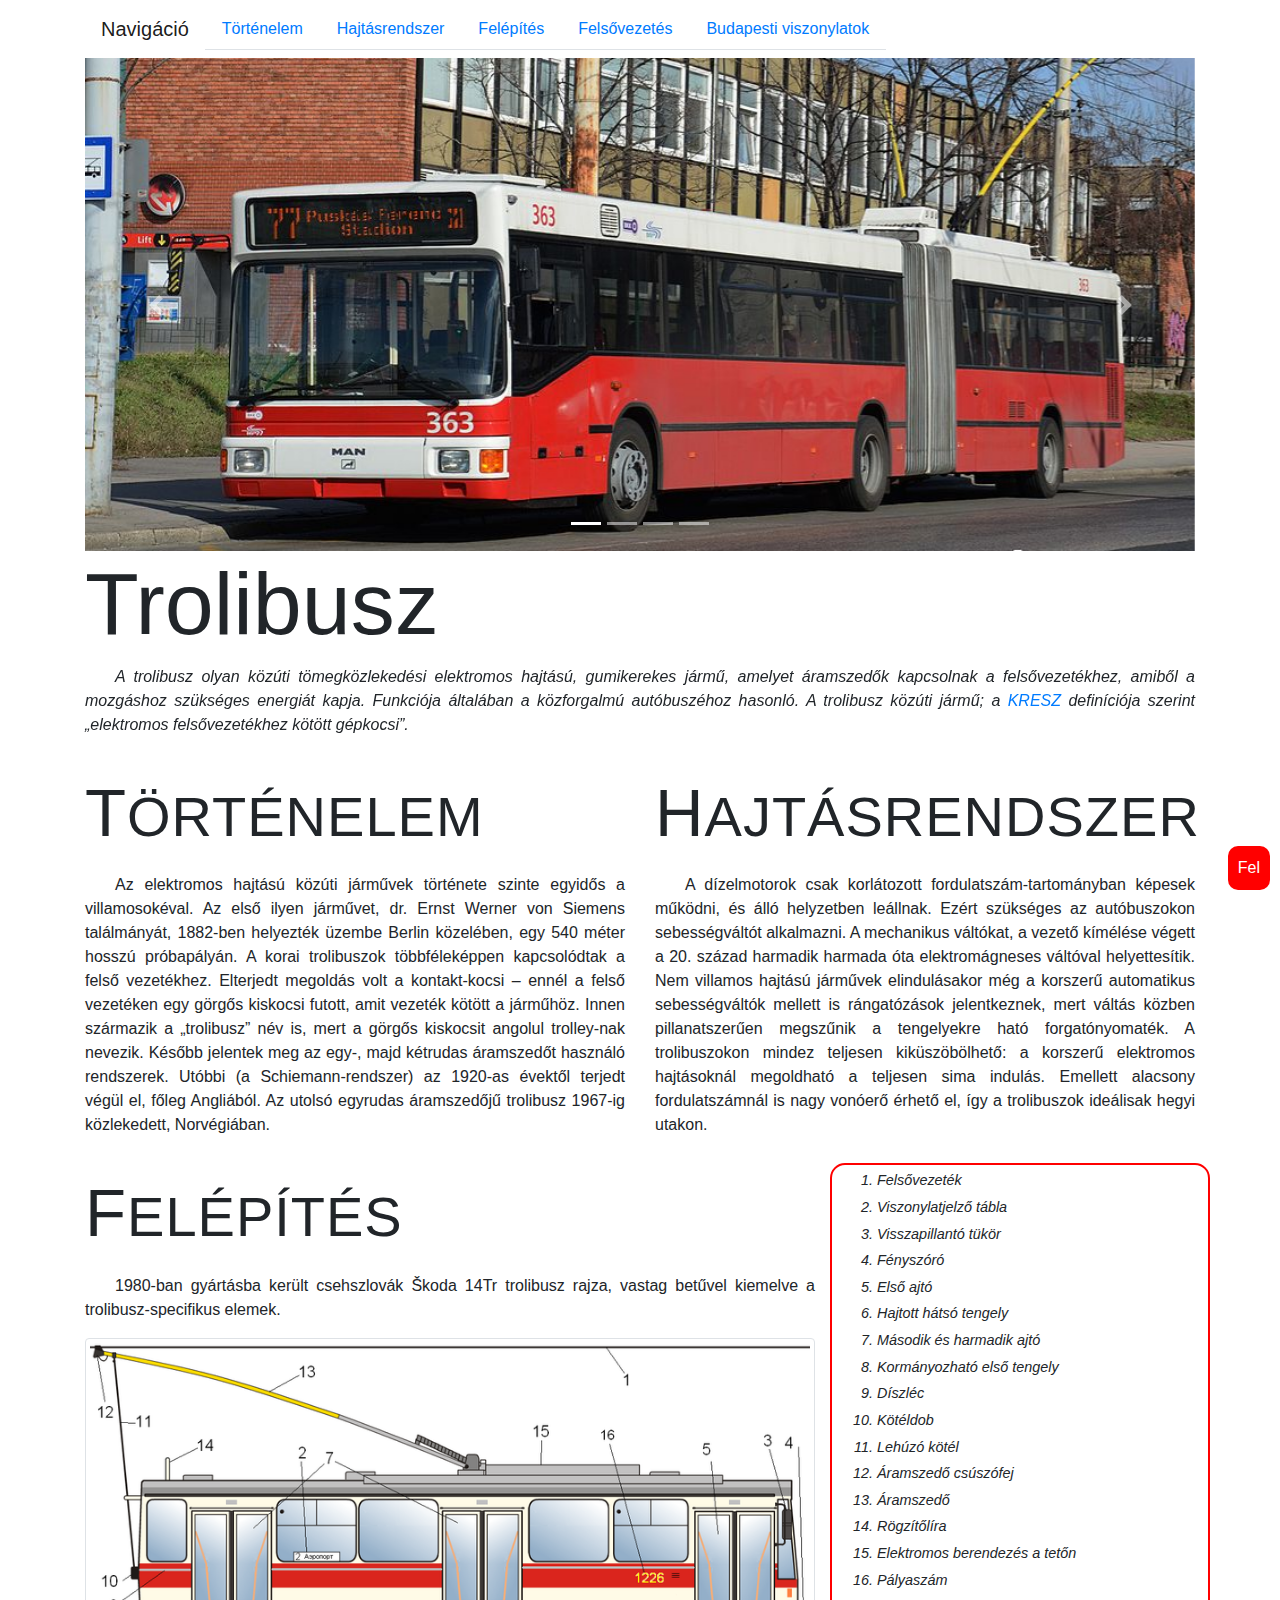
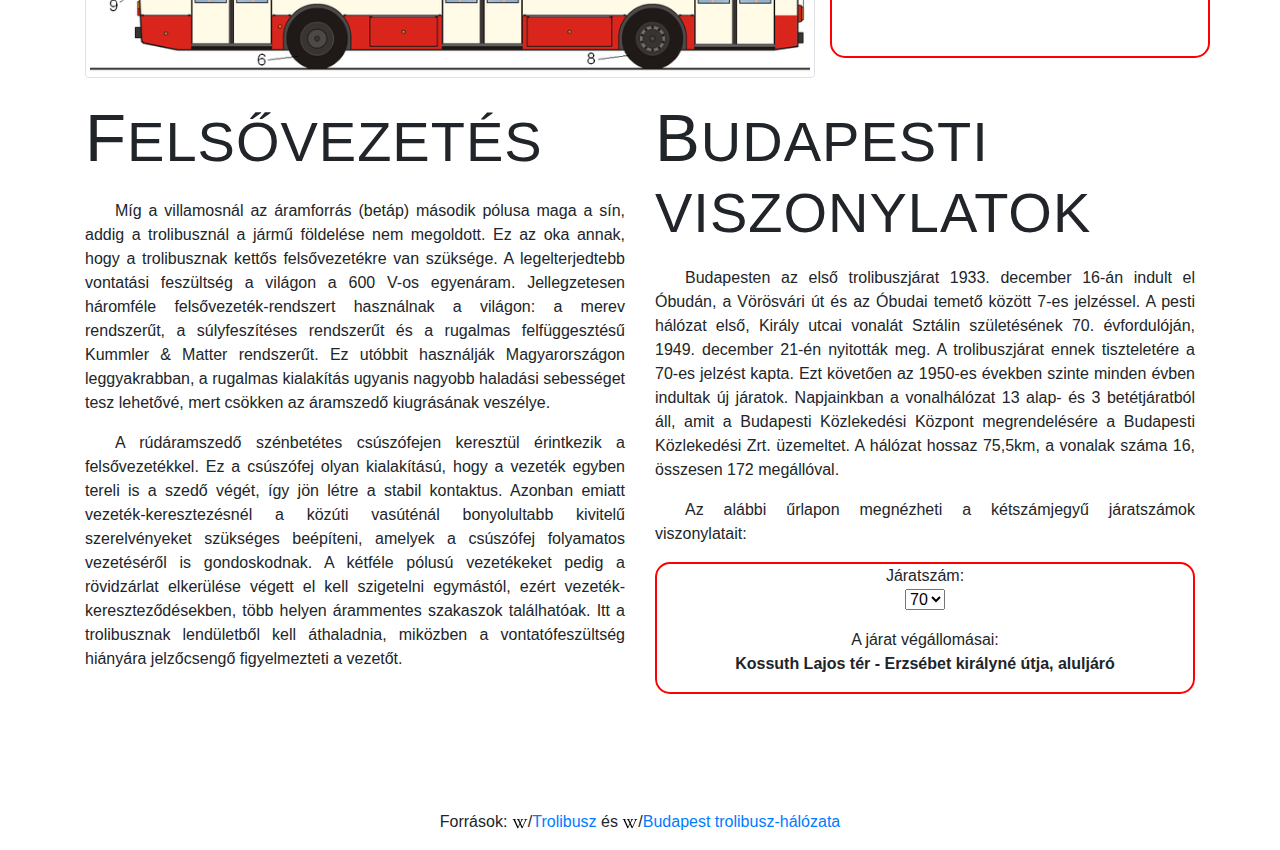
<file: troli/troli.html>
<!DOCTYPE html>
<html lang="hu">

<head>
  <meta charset="utf-8">
  <title>Trolibuszok</title>
  <meta name="viewport" content="width=device-width, initial-scale=1">
  <link rel="stylesheet" href="css/bootstrap.min.css">
  <link rel="stylesheet" href="troli.css">
  <script src="js/jquery.min.js"></script>
  <script src="js/popper.min.js"></script>
  <script src="js/bootstrap.min.js"></script>
  <script src="troli.js"></script>
  <style>
  /* Make the image fully responsive */
  .carousel-inner img {
      width: 100%;
      height: 100%;
  }
  </style>
</head>

<body>

<div class="container">
<nav class="navbar navbar-expand-lg navbar-light bg-red">
  <a class="navbar-brand" href="#">Navigáció </a>
  <button class="navbar-toggler" type="button" data-toggle="collapse" data-target="#navbarNav" aria-controls="navbarNav" aria-expanded="false" aria-label="Toggle navigation">
    <span class="navbar-toggler-icon"></span>
  </button>
  <div class="collapse navbar-collapse" id="navbarNav">
    <ul class="nav nav-tabs bg-red">
      <li class="nav-item active">
        <a class="nav-link" href="#tortenelem">Történelem <span class="sr-only">(current)</span></a>
      </li>
      <li class="nav-item">
        <a class="nav-link" href="#hajtasrendszer">Hajtásrendszer</a>
      </li>
      <li class="nav-item">
        <a class="nav-link" href="#felepites">Felépítés</a>
      </li>
      <li class="nav-item">
        <a class="nav-link" href="#felsovezetes">Felsővezetés</a>
      </li>     
	  <li class="nav-item">
        <a class="nav-link" href="#viszonylatok">Budapesti viszonylatok</a>
      </li>  
    </ul>
  </div>
</nav>
</div>

<div id="slider" class="container carousel slide" data-ride="carousel">
  <!-- Indicators -->
  <ul class="carousel-indicators">
    <li data-target="#slider" data-slide-to="0" class="active"></li>
    <li data-target="#slider" data-slide-to="1"></li>
    <li data-target="#slider" data-slide-to="2"></li>
    <li data-target="#slider" data-slide-to="3"></li>
  </ul>  
  <!-- The slideshow -->
  <div class="carousel-inner">
    <div class="carousel-item active">
      <img src="01.jpg" alt="MAN NGE152" title="MAN NGE152">
    </div>
    <div class="carousel-item">
      <img src="02.jpg" alt="Ikarus 411T" title="Ikarus 411T">
    </div>
    <div class="carousel-item">
      <img src="03.jpg" alt="Solaris Trollino 18 III" title="Solaris Trollino 18 III">
    </div>
    <div class="carousel-item">
      <img src="04.jpg" alt="Ikarus 280T" title="Ikarus 280T">
    </div>
  </div>  
  <!-- Left and right controls -->
  <a class="carousel-control-prev" href="#slider" data-slide="prev">
    <span class="carousel-control-prev-icon"></span>
  </a>
  <a class="carousel-control-next" href="#slider" data-slide="next">
    <span class="carousel-control-next-icon"></span>
  </a>
</div>

  
<div class="container">
  <div class="row">
    <div class="col-lg-12">
	  <h1 class="display-2">Trolibusz</h1>
      <p id="def">A trolibusz olyan közúti tömegközlekedési elektromos hajtású, gumikerekes jármű, amelyet áramszedők kapcsolnak a felsővezetékhez, amiből a mozgáshoz szükséges energiát kapja. Funkciója általában a közforgalmú autóbuszéhoz hasonló. A trolibusz közúti jármű; a <a href="http://net.jogtar.hu/kresz" target="_blank">KRESZ</a> definíciója szerint „elektromos felsővezetékhez kötött gépkocsi”.</p>     
    </div>
  </div>
  <div class="row">
    <div class="col-lg-6" id="tortenelem">
      <h2 class="display-4">Történelem</h2>
      <p>Az elektromos hajtású közúti járművek története szinte egyidős a villamosokéval. Az első ilyen járművet, dr. Ernst Werner von Siemens találmányát, 1882-ben helyezték üzembe Berlin közelében, egy 540 méter hosszú próbapályán. A korai trolibuszok többféleképpen kapcsolódtak a felső vezetékhez. Elterjedt megoldás volt a kontakt-kocsi – ennél a felső vezetéken egy görgős kiskocsi futott, amit vezeték kötött a járműhöz. Innen származik a „trolibusz” név is, mert a görgős kiskocsit angolul trolley-nak nevezik. Később jelentek meg az egy-, majd kétrudas áramszedőt használó rendszerek. Utóbbi (a Schiemann-rendszer) az 1920-as évektől terjedt végül el, főleg Angliából. Az utolsó egyrudas áramszedőjű trolibusz 1967-ig közlekedett, Norvégiában.</p>
    </div>
    <div class="col-lg-6" id="hajtasrendszer">
      <h2 class="display-4">Hajtásrendszer</h2>
      <p>A dízelmotorok csak korlátozott fordulatszám-tartományban képesek működni, és álló helyzetben leállnak. Ezért szükséges az autóbuszokon sebességváltót alkalmazni. A mechanikus váltókat, a vezető kímélése végett a 20. század harmadik harmada óta elektromágneses váltóval helyettesítik. Nem villamos hajtású járművek elindulásakor még a korszerű automatikus sebességváltók mellett is rángatózások jelentkeznek, mert váltás közben pillanatszerűen megszűnik a tengelyekre ható forgatónyomaték. A trolibuszokon mindez teljesen kiküszöbölhető: a korszerű elektromos hajtásoknál megoldható a teljesen sima indulás. Emellett alacsony fordulatszámnál is nagy vonóerő érhető el, így a trolibuszok ideálisak hegyi utakon.</p>
    </div>
   </div>
   <div class="row">
    <div class="col-lg-8" id="felepites">
      <h2 class="display-4">Felépítés</h2> 
      <p>1980-ban gyártásba került csehszlovák Škoda 14Tr trolibusz rajza, vastag betűvel kiemelve a trolibusz-specifikus elemek.</p>
      
      <img src="jarmu.png" class="img-thumbnail" alt="Trolibusz felépítése" title="Trolibusz felépítése"/>      
     </div>
	 <div class="col-lg-4" id="magyarazat">      
      <ol>
        <li>Felsővezeték</li>
        <li>Viszonylatjelző tábla</li>
        <li>Visszapillantó tükör</li>
        <li>Fényszóró</li>
        <li>Első ajtó</li>
        <li>Hajtott hátsó tengely</li>
        <li>Második és harmadik ajtó</li>
        <li>Kormányozható első tengely</li>
        <li>Díszléc</li>
        <li>Kötéldob</li>
        <li>Lehúzó kötél</li>
        <li>Áramszedő csúszófej</li>
        <li>Áramszedő</li>
        <li>Rögzítőlíra</li>
        <li>Elektromos berendezés a tetőn</li>
        <li>Pályaszám</li>
      </ol>           
     </div>
    </div>
    <div class="row">
    <div class="col-lg-6" id="felsovezetes">
      <h2 class="display-4">Felsővezetés</h2>        
      <p>Míg a villamosnál az áramforrás (betáp) második pólusa maga a sín, addig a trolibusznál a jármű földelése nem megoldott. Ez az oka annak, hogy a trolibusznak kettős felsővezetékre van szüksége. A legelterjedtebb vontatási feszültség a világon a 600 V-os egyenáram. Jellegzetesen háromféle felsővezeték-rendszert használnak a világon: a merev rendszerűt, a súlyfeszítéses rendszerűt és a rugalmas felfüggesztésű Kummler & Matter rendszerűt. Ez utóbbit használják Magyarországon leggyakrabban, a rugalmas kialakítás ugyanis nagyobb haladási sebességet tesz lehetővé, mert csökken az áramszedő kiugrásának veszélye.</p>
      <p>A rúdáramszedő szénbetétes csúszófejen keresztül érintkezik a felsővezetékkel. Ez a csúszófej olyan kialakítású, hogy a vezeték egyben tereli is a szedő végét, így jön létre a stabil kontaktus. Azonban emiatt vezeték-keresztezésnél a közúti vasúténál bonyolultabb kivitelű szerelvényeket szükséges beépíteni, amelyek a csúszófej folyamatos vezetéséről is gondoskodnak. A kétféle pólusú vezetékeket pedig a rövidzárlat elkerülése végett el kell szigetelni egymástól, ezért vezeték-kereszteződésekben, több helyen árammentes szakaszok találhatóak. Itt a trolibusznak lendületből kell áthaladnia, miközben a vontatófeszültség hiányára jelzőcsengő figyelmezteti a vezetőt.</p>      
    </div>
    <div class="col-lg-6" id="viszonylatok">
      <h2 class="display-4">Budapesti viszonylatok</h2> 
      <p>Budapesten az első trolibuszjárat 1933. december 16-án indult el Óbudán, a Vörösvári út és az Óbudai temető között 7-es jelzéssel. A pesti hálózat első, Király utcai vonalát Sztálin születésének 70. évfordulóján, 1949. december 21-én nyitották meg. A trolibuszjárat ennek tiszteletére a 70-es jelzést kapta. Ezt követően az 1950-es években szinte minden évben indultak új járatok. Napjainkban a vonalhálózat 13 alap- és 3 betétjáratból áll, amit a Budapesti Közlekedési Központ megrendelésére a Budapesti Közlekedési Zrt. üzemeltet. A hálózat hossaz 75,5km, a vonalak száma 16, összesen 172 megállóval.</p>
      <p>Az alábbi űrlapon megnézheti a kétszámjegyű járatszámok viszonylatait:</p>
      <form method="post" id="jaratviszonylatok">
      <p>Járatszám: 
      <br>
      <select onchange="vegallomasKiiras(this.value)" id="jaratSzam">       
      <script>
        vegallomasNevek.forEach(jaratKiiras);
      </script>
      </select>
      </p>
      <p>A járat végállomásai:<br>
      <b id="vegallomasok">
        <script>vegallomasKiiras("70");</script>
      </b>
      </p>
      </form>
    </div>
  </div>
  <button onclick="fel()" id="felGomb" title="Az oldal tetejére">Fel</button> 
</div>
<footer class="text-center py-3">Források:
    <img src="wikiindexico.png">/<a href="https://hu.wikipedia.org/wiki/Trolibusz" target="_blank">Trolibusz</a>
    és
    <img src="wikiindexico.png">/<a href="https://hu.wikipedia.org/wiki/Budapest_trolibuszvonal-hálózata" target="_blank">Budapest trolibusz-hálózata</a>
</footer>

</body>
</html>
</file>
<file: Formula/site.css>
body {
    font-family: -apple-system, BlinkMacSystemFont, 'Segoe UI', Roboto, Oxygen, Ubuntu, Cantarell, 'Open Sans', 'Helvetica Neue', sans-serif;
	background-color: #000;
	color: #fff;
}

.bg-black {
    background-color: #000 !important;
}

.sidebar h1 {
    font-size: 1.5rem;
}

.sidebar {
    background-color: #000 !important;
}

@media (min-width: 992px) {
    .sidebar {
        height: 100vh;
        width: 250px;
        min-height: 400px;
        overflow: auto;
        padding: 30px;
        position: fixed;
    }
}

.active>.nav-link {
    color: #ff2800 !important;
    font-weight: bold;
}

@media (min-width: 992px) {
    .main-content {
        float: right;
        width: calc(100% - 250px);
    }
    footer {
        float: right;
        width: calc(100% - 250px);
    }
}

.bg-image {
    background-size: cover;
    background-repeat: no-repeat;
    background-position: center;
}

.section-100 {
    min-height: 100vh;
    z-index: 2;
    position: relative;
}

#home {
    background-image: url('img/monaco2010.jpg');
}

#home h1 {
    padding-top: 30vh;
    font-size: 3rem;
    text-shadow: 2px 2px #ff2800;
}

#history {
    background-image: url('img/monaco1955.jpg');
    text-shadow: 1.5px 1.5px #ff2800;
}

h3 {
    font-size: 1.4rem;
}

.row > img{
    height: 100%;
}

#avgspeed {
    background-image: url('img/circuits2019.jpg');
    text-shadow: 0.5px 0.5px #ff2800;
}  

footer a, footer a:visited {
    color: white;
	text-decoration: underline;
}

.kiemelt {
	font-weight: bold;
}

p {
	text-align: justify;
}
</file>
<file: utazasi/style.css>
body {
  background-color: #4cc6f4;
}

header {
  border: 1px solid white;
  height: 200px;
  background-image: url('fejlec.jpg');
}

header h1 {
  padding-top: 40px;
  font-size: 4vw;
  letter-spacing: 25px;
  text-shadow: 5px 0 5px #000;
  -moz-text-shadow: 5px 0 5px #000;
  -webkit-text-shadow: 5px 0 5px #000;
  color: white;
  text-transform: uppercase;
  text-align: center;
}

.nav-link {
  color: black !important;
}

.nav-link:hover {
  color: red !important;
}

p {
  text-align: justify;
}
.orszag {
  background-color: #1e90ff;
  color: white;
}

.cikkep {
  float: left;
  width: 55%;
  margin: 20px;
  border: 2px solid white;
}
footer {
  height: 50px;
}
footer p {
  text-align: center;
  color: black;
  font-weight: bold;
}
#eredmeny {
  background-color: rgb(200, 200, 200);
  font-weight: bold;
  border: 1px solid #ffc107;
}
</file>
<file: atletika/atletika.css>
.c-banner{
    background-image: url('./img/banner.jpg');
    min-height: 170px;
    background-position: center center;
}
.cbg-trans-dark{
	background-color: rgba(0,0,0,0.6);
}
</file>
<file: Godollo/hev.css>
body{
  background-image: url('sin.png');	
  background-repeat: repeat-y;
  background-position: left;
  padding: 10px 40px 10px 110px;
}


p:first-letter{
  margin-left: 25px;
}

h1, h2{
  font-variant: small-caps;
}

.kepek{
  width: 333px;
  margin-left: 25px;
  margin-bottom: 25px;
  border-radius: 20px;
  box-shadow: 10px 10px 5px #888888;
  -ms-transform: rotate(3deg); /* IE 9 */
  -webkit-transform: rotate(3deg); /* Chrome, Safari, Opera */
  transform: rotate(3deg);
  float: right;
}

#urlap{
  border: 1px dotted gray;
  border-radius: 20px;
  text-align: center;
  margin: 10px 100px;
  padding: 10px;
}

p {
	text-align: justify;
}
</file>
<file: napelem/napelem.css>
#panelek img {
  height: 40px;
  margin: 2px;
}

label {
  padding: 12px 12px 12px 0;
  display: inline-block;
}

input[type=number] {
  width: 100%;
  padding: 12px;
  border: 1px solid #ccc;
  border-radius: 6px;
  resize: vertical;
}

.slidecontainer {
  width: 100%; /* Width of the outside container */
}

.slider {
  -webkit-appearance: none; 
  appearance: none;
  width: 100%; 
  height: 20px;  
  outline: none; 
  opacity: 0.7; 
  -webkit-transition: .2s; 
  transition: opacity .2s;
}

.slider:hover {
  opacity: 1; 
}


.slider::-webkit-slider-thumb {
  -webkit-appearance: none; 
  appearance: none;
  width: 25px; 
  height: 25px; 
  background: darkblue; 
  cursor: pointer;
  border-radius: 8px; 
}

.slider::-moz-range-thumb {
  width: 25px;
  height: 25px;
  background: darkblue; 
  cursor: pointer;
  border-radius: 8px;
}

.fk{
	font-weight: bold;
}
</file>
<file: nyomtatas/nyomtatas.css>
body{
  color: #293647;
}

.bg-fej {
  background-position: center;
  height: 250px;
  padding-top: 75px;
  background-image: url(drukletters.jpg);
}

.bg-fej h1{
  color: white;
  font-size: 500%;
  text-transform: uppercase;
  text-decoration: underline overline;
  font-weight: bold;
}

.container{
  margin-bottom: 25px;
}

.bg-torzs {
  background-color: #C5C599;
}

h3{
  margin: 25px 0px;
}

a {
  font-style: italic;
  font-weight: bold;
  color: darkblue;
}

#kalkGomb {
  margin: 20px auto;
}

#valasz{
  visibility:hidden;
}

#szelesseg, #magassag {
	margin: 0 auto 15px;
}
</file>
<file: poker/poker.css>
body{
	width: 80%;
	margin: auto;	
	text-align: justify;	
	font-family: Arial;
	font-size: 1.2em;
	line-height: 1.5em;
	background-color: darkgreen;
}

h1,h2,h3{	
	letter-spacing: 10px;
	font-family: cursive;	
	text-align: center;		
	color: white;
	text-shadow: 3px 3px 3px black;	
	font-variant: small-caps;
	padding: 5px;
}

h1{	
	font-size: 6em;
	margin: 80px auto;	
}

h3{
	font-size: 1.1em;
	text-align: left;
	letter-spacing: 2px;
}

#bal{
	left: 20px;
}

#jobb{	
	right: 20px;	
}

.kep {
	position: absolute;
	top: 20px;
	width: 13%;
	margin: 28px;
	transform: rotate(15deg);
	box-shadow: 3px 3px 3px gray;
}

#leiras{
	clear: both;
	color: lightgreen;
	text-align: justify;
}

header{
	height: 200px;
	margin: 20px;
}

#regisztracio{
	width: 40%;
	float: right;	
	margin: auto;	
}

ul{
	color: lightgreen;
	font-style: italic;
	font-size: 0.8em;
	line-height: 1.2em;	
	list-style-image: url(poker.ico);
}

li{
	color: black;
	font-weight: bold;	
	font-style: normal;	
	margin-top: 15px;
}

#reggomb{
	font-size: 2em;	
	background-color: silver;
	padding: 10px 20px;
	border-radius: 10px;
	font-family: cursive;
}

a{		
	font-style: italic;
	color: lightgreen;
}

#forras{
	float: right;
	clear: right;
}

#uzenet{	
	text-align: center;	
	color: silver;
	font-size: 1.5em;
	padding-top: 20px;
	padding-bottom: 20px;
	line-height: 1.5em;
	height: 80px;
	letter-spacing: 4px;
}

input{
	font-size: 0.9em;
}

#kezek{
	width: 55%;
	float: left;
}

.kozepre{
	text-align: center;
}
</file>
<file: sargaturo/turo.css>
#keret{
    margin:auto;
    border-style: none solid;
	border-color:gray;
    border-width: 20px;
	width: 70%;
	padding: 20px;
}
.ritka{
    letter-spacing: 4px;
}
#kep{
    width:40%;
    box-shadow: 8px 8px 5px gray;
    -ms-transform: rotate(5deg); /* IE 9 */
    -webkit-transform: rotate(5deg); /* Chrome, Safari, Opera */
    transform: rotate(5deg);
    border-radius: 10px;
    border-style: solid;
	margin: 30px;
	float: right;
	border-width: 3px;
}
input{
    font-family:cursive; 
    font-weight: bold;
    border-radius: 5px;
	width: 40px;
	color: forestgreen;
	font-size: 18px;
}
body{
    font-family: cursive;
	background-image: url(hatter.jpg);
	background-repeat: no-repeat;
	background-size: cover;
}
p{
	text-align: justify;
}

ul{
	font-weight: bold;
	font-style: italic;
	list-style-type: square;
}
</file>
<file: teve/teve.css>
body{
	background-image:url(sivatag.jpg);
	background-repeat:no-repeat;
	background-size:cover;
	font-family:cursive;
}

p{
	text-align:justify;
}

hr{
	border:2px solid orange;
}

input{
	background-color:transparent;
	font-family:cursive;
	width:100px;
	margin-bottom:10px;
	font-weight:bold;
	padding:5px;
}

#vers{
	width:600px;
	margin: 0 auto;
}

#fohasz{
	font-style:italic; 
	text-align:center;
	text-transform: uppercase;
}

#oazis{
	width:30%;
}

h1{
	border-bottom: 3px solid orange;
}

#romhanyi{
	font-style: italic;
	font-size: 11px;
	text-align: right;
}

.tevekep{
	float: right;
}

#jobbra{
	text-align: right;
}

a{
	text-decoration: none;
	color: orange;
}

#valasz{
	font-weight: bold;
	letter-spacing: 5px;
	color: orange;
}
</file>
<file: Tisza/tiszato.css>
body{
    margin: 0px 20px;
}

h1{
    position: relative;
    top: -75px;
    left: -30px;
    color: rgb(28, 36, 53);
    padding: 15px 35px;
    background-color: white;
    width:300px;
    border-radius: 35px;
    margin-bottom: -75px;
}

p{
    text-indent: 25px;
}

h2{
    padding: 75px 5px 20px;
    color: rgb(28, 36, 53);
	font-weight: bold;
}

h1, h2, h3, h4 {
    letter-spacing: 2px;
}

.carousel-inner img {
    width: 100%;
    height: 90%;
}

th{
    text-align: center;
}
td{
    font-style: italic;
    font-size: 90%;
}
td:first-child{
    text-align: right;
    font-weight: lighter;
    font-style: normal;
}

.elsotable{
    margin-top: 75px;
}

thead{
    background-color: rgba(28, 36, 53, 0.4);
}

tbody{
    background-color: rgba(28, 36, 53, 0.1);
}

.kozep tr td{
    text-align: center;
}

.media p{
    font-size: 90%;
    text-align: justify;
    margin-top: 20px;
}

.madarkep{
    width: 100px;
    vertical-align: bottom;
    /*cursor: pointer;*/
	cursor: default;
}

small {
    white-space: pre;
}

.media{
    background-color: rgba(28, 36, 53, 0.1);
    border: 3px solid rgba(28, 36, 53, 0.4);
    border-radius: 45px 0px;
}

.novenykep{
    font-style: italic;
	text-align: center;
}

.novenykep img{
    width: 100%;
    max-width: 500px;
    padding: 20px;
    background-color: rgba(28, 36, 53, 0.1);
    border: 3px solid rgba(28, 36, 53, 0.2);
    border-radius: 10px;
}

.keplink{
    cursor: pointer;
}

#turizmuskep{
    width: 80%;
    height: 80%;
    margin: 0px auto;  
}
</file>
<file: troli/troli.css>
h2{
  letter-spacing: 1px;
  margin-top: 20px;
  margin-bottom: 20px;
  text-transform: uppercase;
}

h2:first-letter {
  font-size: 120%;
  margin-top: 50px;
  
}

p{
  text-indent: 30px;
  text-align: justify;
}

#def{
  font-style: italic;
  text-align: justify;
}

#jaratviszonylatok{
  text-align: center;
  border: 2px solid red;
  border-radius: 15px;
  margin-bottom: 100px;
}

#jaratviszonylatok p{
  text-indent: 0px;
  text-align: center;
}

#magyarazat{
  border: 2px solid red;
  border-radius: 15px;
  margin: 10px 0px 20px;
}

#magyarazat ol li{
  margin: 5px -10px 0px;
  font-style: italic;
  font-size: 90%;
}

#felGomb {
  position: fixed;
  bottom: 10px;
  right: 10px;
  z-index: 99; 
  border: none;
  outline: none;
  background-color: red;
  color: white;
  cursor: pointer;
  padding: 10px;
  border-radius: 10px; 
  }

#felGomb:hover{
	background-color: #555;
}
</file>
